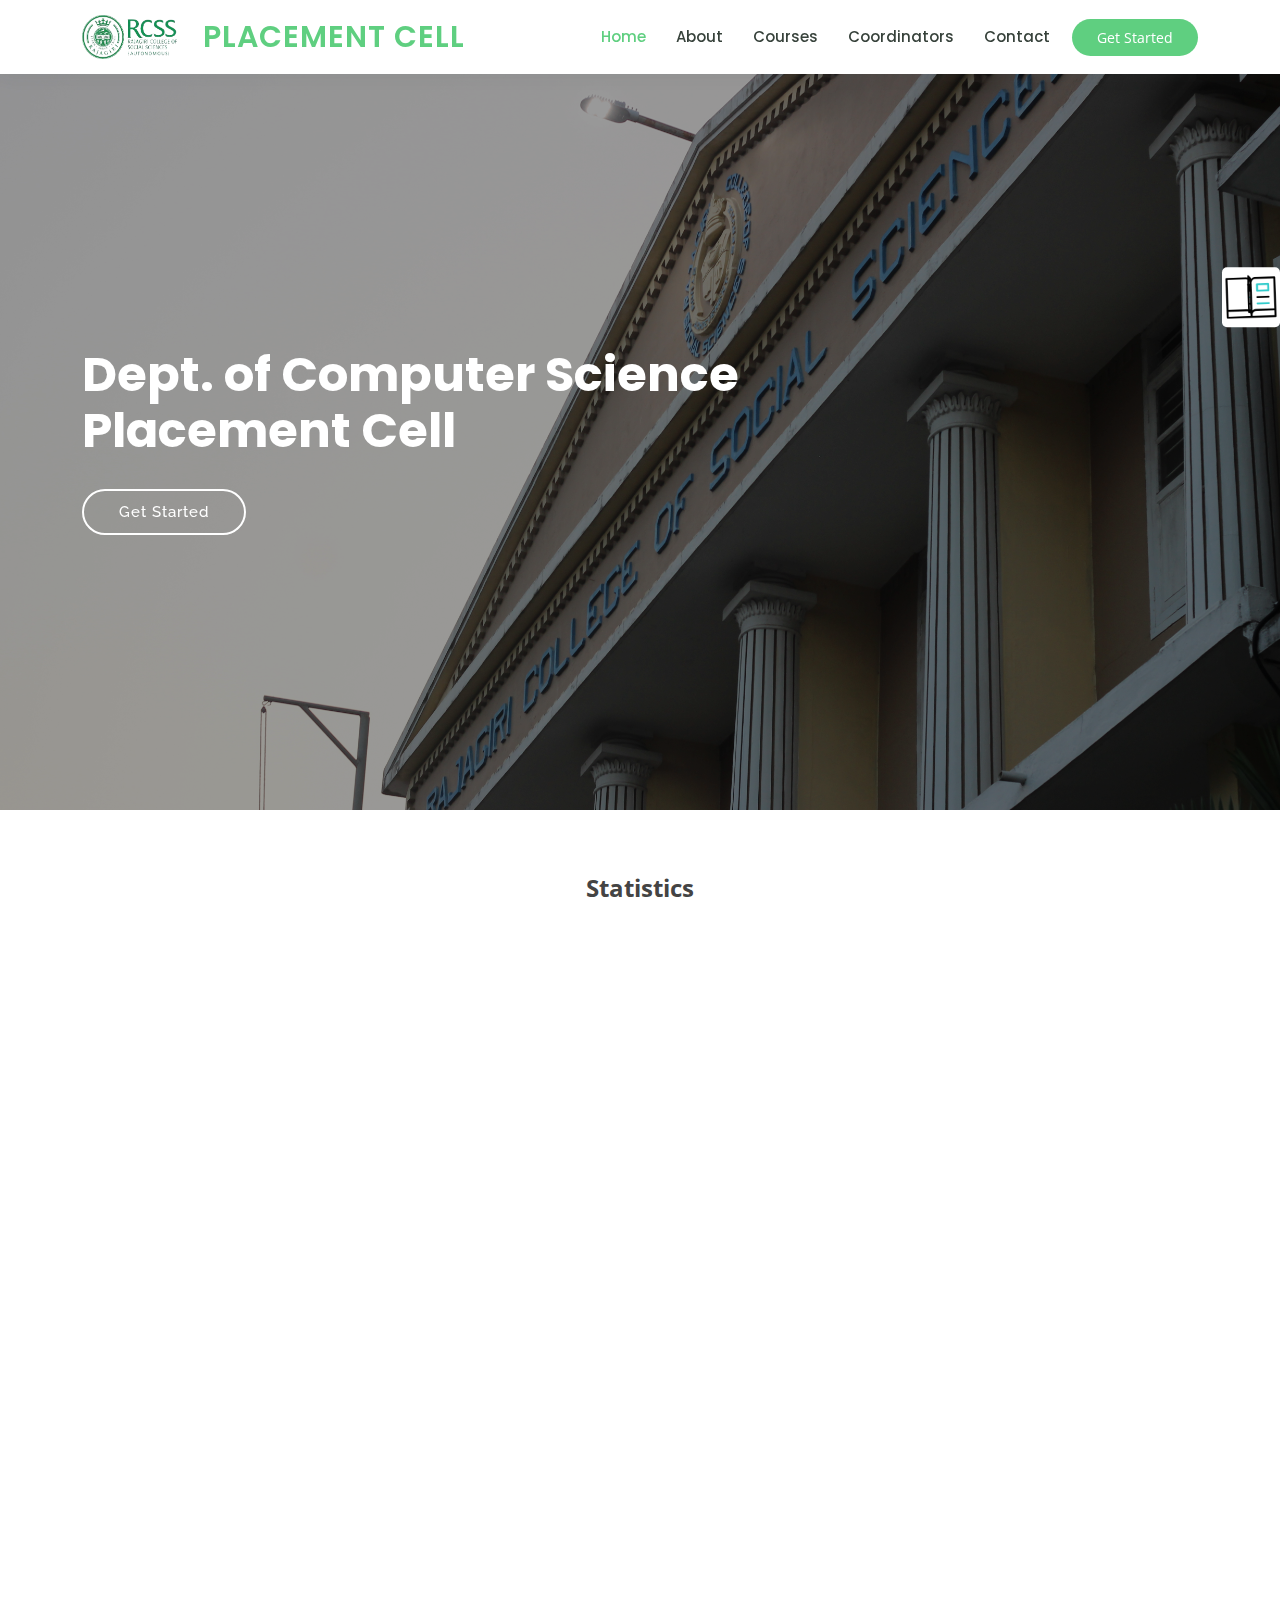
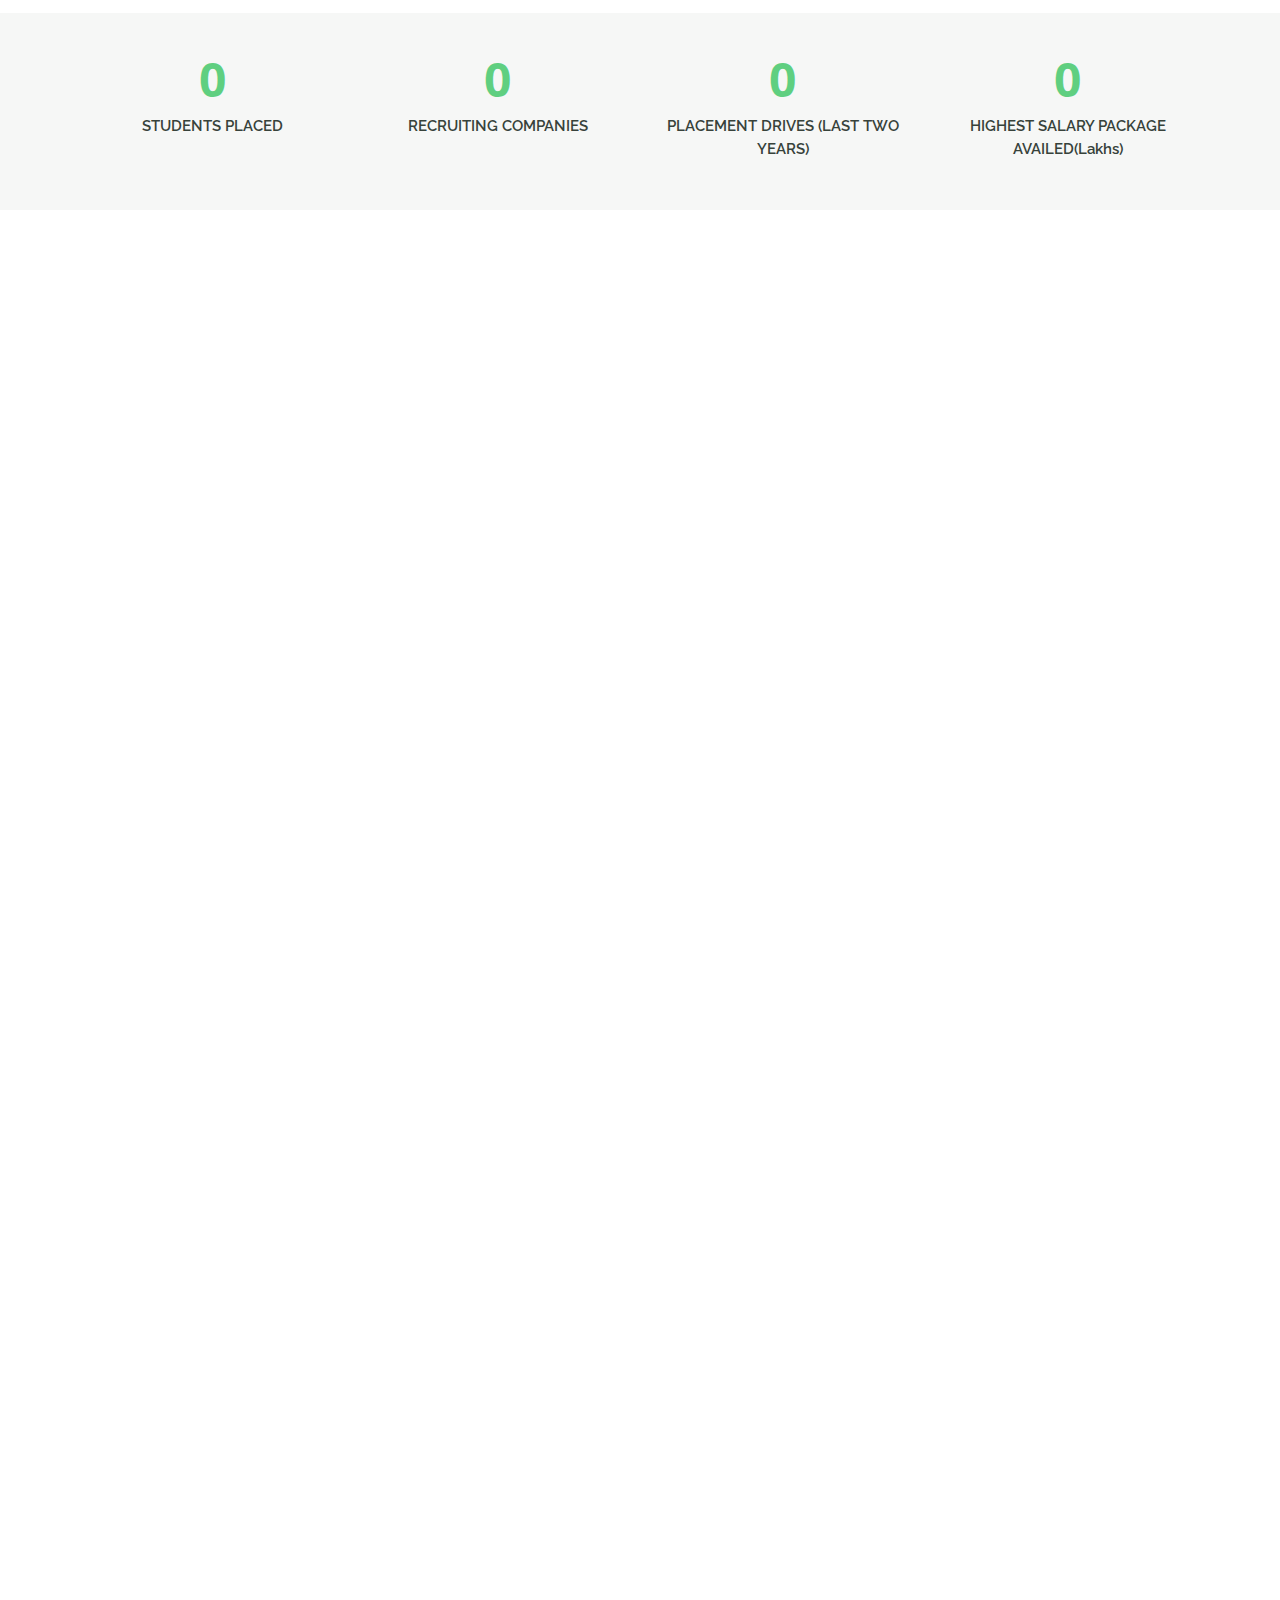
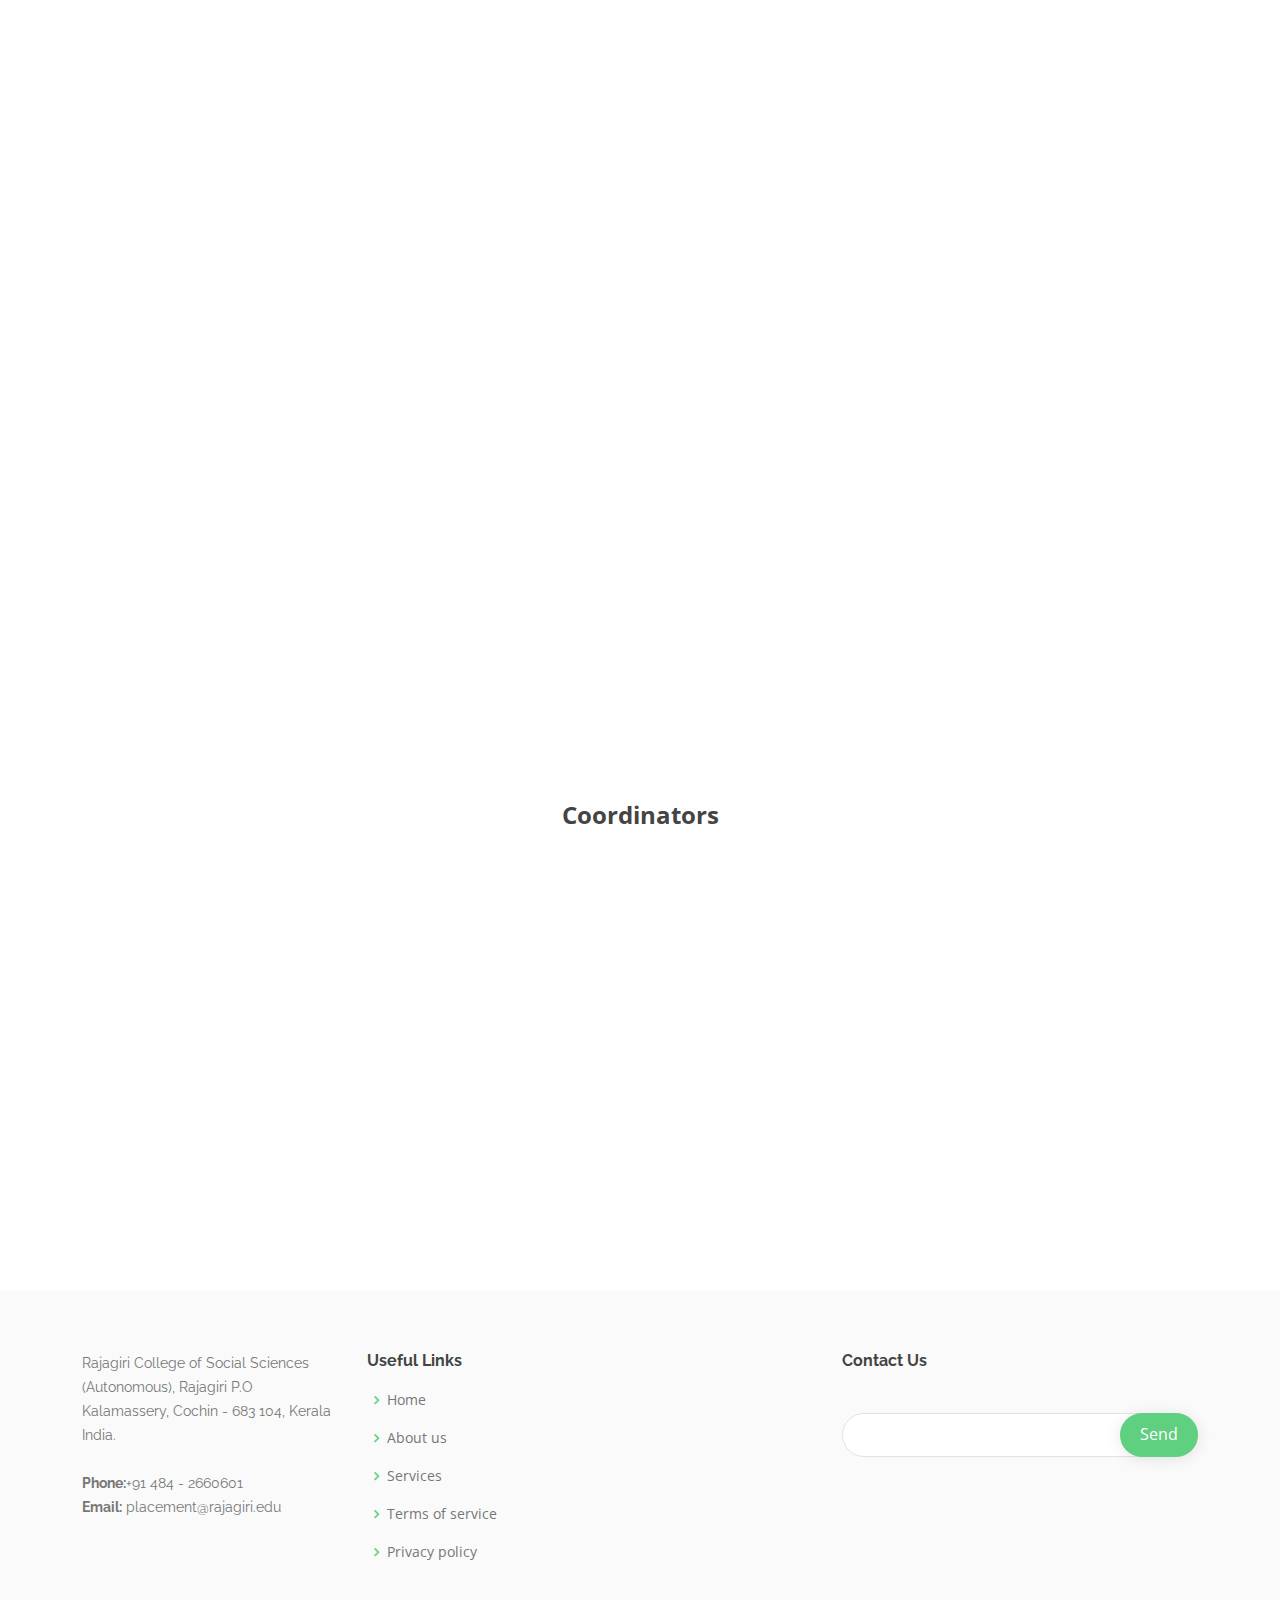
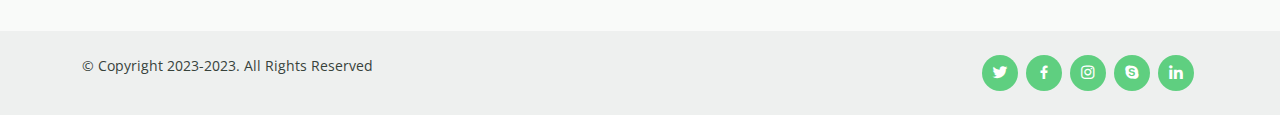
<file: index.html>
<!DOCTYPE html>
<html lang="en">

<head>
  <meta charset="utf-8">
  <meta content="width=device-width, initial-scale=1.0" name="viewport">

  <title>Rajagiri Placement Cell</title>
  <meta content="" name="description">
  <meta content="" name="keywords">

  <!-- Favicons -->
  <link href="assets/img/1.png" rel="icon">
  <link href="assets/img/apple-touch-icon.png" rel="apple-touch-icon">

  <!-- Google Fonts -->
  <link href="https://fonts.googleapis.com/css?family=Open+Sans:300,300i,400,400i,600,600i,700,700i|Raleway:300,300i,400,400i,500,500i,600,600i,700,700i|Poppins:300,300i,400,400i,500,500i,600,600i,700,700i" rel="stylesheet">

  <!-- Vendor CSS Files -->
  <link href="assets/vendor/animate.css/animate.min.css" rel="stylesheet">
  <link href="assets/vendor/aos/aos.css" rel="stylesheet">
  <link href="assets/vendor/bootstrap/css/bootstrap.min.css" rel="stylesheet">
  <link href="assets/vendor/bootstrap-icons/bootstrap-icons.css" rel="stylesheet">
  <link href="assets/vendor/boxicons/css/boxicons.min.css" rel="stylesheet">
  <link href="assets/vendor/remixicon/remixicon.css" rel="stylesheet">
  <link href="assets/vendor/swiper/swiper-bundle.min.css" rel="stylesheet">

  <!-- Template Main CSS File -->
  <link href="assets/css/style.css" rel="stylesheet">

  <!-- script link of sidebar -->
<script   src="https://code.jquery.com/jquery-3.3.1.js"></script>
<!-- script link of sidebar end-->
  
  <!-- =======================================================
  * Template Name: Mentor - v4.10.0
  * Template URL: https://bootstrapmade.com/mentor-free-education-bootstrap-theme/
  * Author: BootstrapMade.com
  * License: https://bootstrapmade.com/license/
  ======================================================== -->
</head>

<body>

  <!-- ======= Header ======= -->
  <header id="header" class="fixed-top">
    <div class="container d-flex align-items-center">
      <img src="assets/img/RLogo.png" alt="" style="width: 95px;height: 100%;margin-right: 0.7cm;">
      <h1 class="logo me-auto"><a href="index.html">Placement Cell</a></h1>
      <!-- Uncomment below if you prefer to use an image logo -->
      <!-- <a href="index.html" class="logo me-auto"><img src="assets/img/logo.png" alt="" class="img-fluid"></a>-->

      <nav id="navbar" class="navbar order-last order-lg-0">
        <ul>
          <li><a class="active" href="index.html">Home</a></li>
          <li><a href="about.html">About</a></li>
          <li><a href="courses.html">Courses</a></li>
          <li><a href="trainers.html">Coordinators</a></li>
          <!-- <li><a href="events.html">Events</a></li> -->
          <!-- <li><a href="pricing.html">Pricing</a></li> -->

          <!-- <li class="dropdown"><a href="#"><span>Drop Down</span> <i class="bi bi-chevron-down"></i></a>
            <ul>
              <li><a href="#">Drop Down 1</a></li>
              <li class="dropdown"><a href="#"><span>Deep Drop Down</span> <i class="bi bi-chevron-right"></i></a>
                <ul>
                  <li><a href="#">Deep Drop Down 1</a></li>
                  <li><a href="#">Deep Drop Down 2</a></li>
                  <li><a href="#">Deep Drop Down 3</a></li>
                  <li><a href="#">Deep Drop Down 4</a></li>
                  <li><a href="#">Deep Drop Down 5</a></li>
                </ul>
              </li>
              <li><a href="#">Drop Down 2</a></li>
              <li><a href="#">Drop Down 3</a></li>
              <li><a href="#">Drop Down 4</a></li>
            </ul>
          </li> -->
          <li><a href="contact.html">Contact</a></li>
        </ul>
        <i class="bi bi-list mobile-nav-toggle"></i>
      </nav><!-- .navbar -->

      <a href="courses.html" class="get-started-btn">Get Started</a>

    </div>
  </header><!-- End Header -->

  <!-- ======= Hero Section ======= -->
  <section id="hero" class="d-flex justify-content-center align-items-center">
    <div class="container position-relative" data-aos="zoom-in" data-aos-delay="100">
      <h1>Dept. of Computer Science<br>Placement Cell</h1>
      <!-- <h2>We are team of talented designers making websites with Bootstrap</h2> -->
      <a href="courses.html" class="btn-get-started">Get Started</a>
    </div>
  </section><!-- End Hero -->

  <main id="main">

    <!-- ======= About Section ======= -->
    <section id="about" class="about">      
      <b><p style="font-size: x-large;">Statistics</p></b><br><br><br>
      <div class="container" data-aos="fade-up"> 
        <div class="row">                                                                <!-- Statistics -->
          <div class="col-lg-6 order-1 order-lg-2" data-aos="fade-left" data-aos-delay="100">
            <!-- <img src="assets/img/about.jpg" class="img-fluid" alt=""> -->
            <!--chart start-->
            <div class="chart">
              <ul class="numbers">
                <li><span>100%</span></li>
                <li><span>50%</span></li>
                <li><span>0%</span></li>
              </ul>
              <ul class="bars">
                <li><div class="bar" data-percentage="50"></div><span>2019</span></li>
                <li><div class="bar" data-percentage="30"></div><span>2020</span></li>
                <li><div class="bar" data-percentage="60"></div><span>2021</span></li>
                <li><div class="bar" data-percentage="100"></div><span>2022</span></li>
                <li><div class="bar" data-percentage="80"></div><span>2023</span></li>
              </ul>
            </div>
            <!--chart end-->
            <script type="text/javascript">
            $(function(){
              $('.bars li .bar').each(function(key, bar){
                var percentage = $(this).data('percentage');
                $(this).animate({
                  'height' : percentage + '%'
                },1000);
              });
            });
            </script>
          </div>
          <div class="col-lg-6 pt-4 pt-lg-0 order-2 order-lg-1 content">
            <h3>Department of Computer Science</h3>
            <p>Placement Cell</p>
            <p class="fst-italic">
              The Department of computer science has a placement cell comprising of the placement coordinator and student representatives from final year MCA. It maintains a database of prospective employers for placement opportunities and future communications. The cell also manages campus recruitments and arranges employers visit to the campus to interact with the graduating students and the subsequent recruitment process.
              <br>
              The Placement cell organizes and conducts different activities to enhance the placement possibility of the students on a regular basis in each year. The placement cell meets regularly to plan and monitor the various placement activities.The minutes of the meetings are maintained for reference. Some of the activities are listed below:
            </p>
            <ul>
              <li><i class="bi bi-check-circle"></i> Visits to Companies in Info Park/technopark to invite them to the campus for recruitment.</li>
              <li><i class="bi bi-check-circle"></i> Aptitude training</li>
              <li><i class="bi bi-check-circle"></i> Technical sessions by experts and in-house faculty</li>
              <li><i class="bi bi-check-circle"></i> Resume preparation</li>
            </ul>
            <!-- <p>
              Ullamco laboris nisi ut aliquip ex ea commodo consequat. Duis aute irure dolor in reprehenderit in voluptate
            </p> -->

          </div>
        </div>

      </div>
    </section><!-- End About Section -->

    <!-- ======= Counts Section ======= -->
    <section id="counts" class="counts section-bg">
      <div class="container">

        <div class="row counters">

          <div class="col-lg-3 col-6 text-center">
            <span data-purecounter-start="0" data-purecounter-end="1232" data-purecounter-duration="1" class="purecounter"></span>
            <p>STUDENTS PLACED</p>
          </div>

          <div class="col-lg-3 col-6 text-center">
            <span data-purecounter-start="0" data-purecounter-end="64" data-purecounter-duration="1" class="purecounter"></span>
            <p>RECRUITING COMPANIES</p>
          </div>

          <div class="col-lg-3 col-6 text-center">
            <span data-purecounter-start="0" data-purecounter-end="42" data-purecounter-duration="1" class="purecounter"></span>
            <p>PLACEMENT DRIVES (LAST TWO YEARS)</p>
          </div>

          <div class="col-lg-3 col-6 text-center">
            <span data-purecounter-start="0" data-purecounter-end="13" data-purecounter-duration="1" class="purecounter"></span>
            <p>HIGHEST SALARY PACKAGE AVAILED(Lakhs)</p>
          </div>

        </div>

      </div>
    </section><!-- End Counts Section -->

    <!-- ======= Why Us Section ======= -->
    <section id="why-us" class="why-us">
      <div class="container" data-aos="fade-up">

        <div class="row">
          <div class="col-lg-4 d-flex align-items-stretch">
            <div class="content">
              <h3>Rajagiri Placement Cell</h3>
              <p>
                The Rajagiri is committed to providing students with the best possible career guidance and support.
                 The team consists of experienced professionals who work closely with students to identify their strengths, interests,
                  and career goals. They offer counseling, training, and mentorship programs to help students develop the necessary skills
                   and confidence to succeed in their chosen fields.
              </p>
              <div class="text-center">
                <a href="about.html" class="more-btn">Learn More <i class="bx bx-chevron-right"></i></a>
              </div>
            </div>
          </div>
          <div class="col-lg-8 d-flex align-items-stretch" data-aos="zoom-in" data-aos-delay="100">
            <div class="icon-boxes d-flex flex-column justify-content-center">
              <div class="row">
                <div class="col-xl-4 d-flex align-items-stretch">
                  <div class="icon-box mt-4 mt-xl-0" style="background-color:  #5fcf80;">
                    <!-- Salary element -->
                    <div class="col">
                      <div class="card info-card revenue-card">
                        <div class="card-body">
                          <h5 class="card-title">Highest Offer <span>| This Year</span></h5>
        
                          <div class="d-flex align-items-center">
                            <div class="card-icon rounded-circle d-flex align-items-center justify-content-center">
                              <i class="bi bi-currency-rupee"></i>
                            </div>
                            <div class="ps-3">
                              <h6 style="font-weight: 900;font-size: xx-large;"><span data-purecounter-start="0" data-purecounter-end="12.8" data-purecounter-duration="3" class="purecounter"></span> Lakhs</h6>
                            </div>
                          </div>
                        </div>
                      </div>
                    </div>
                    <!-- Salary element end -->
                  </div>
                </div>
                <!-- Student placed -->
                <div class="col-xl-4 d-flex align-items-stretch">
                  <div class="icon-box mt-4 mt-xl-0"style="background-color:  #5fcf80;">
                    <div class="col">

                      <div class="card info-card customers-card">
        
                        <div class="card-body">
                          <h5 class="card-title">Students Placed<span>| This Year</span></h5>
        
                          <div class="d-flex align-items-center">
                            <div class="card-icon rounded-circle d-flex align-items-center justify-content-center">
                              <i class="bi bi-people"></i>
                            </div>
                            <div class="ps-3">
                              <h6 style="font-weight: 900;font-size: xx-large;"><span data-purecounter-start="0" data-purecounter-end="68" data-purecounter-duration="3" class="purecounter"></span></h6>
                            </div>
                          </div>
        
                        </div>
                      </div>
        
                    </div>
                  </div>
                </div>
                <!-- Student placed  end-->
                <div class="col-xl-4 d-flex align-items-stretch">
                  <div class="icon-box mt-4 mt-xl-0"style="background-color:  #5fcf80;">
                    <div class="col">

                      <div class="card info-card customers-card">
        
                        <div class="card-body">
                          <h5 class="card-title">Offers Received<span>| This Year</span></h5>
        
                          <div class="d-flex align-items-center">
                            <div class="card-icon rounded-circle d-flex align-items-center justify-content-center">
                              <i class="bi bi-file-text"></i>
                            </div>
                            <div class="ps-3">
                              <h6 style="font-weight: 900;font-size: xx-large;"><span data-purecounter-start="0" data-purecounter-end="112" data-purecounter-duration="3" class="purecounter"></span></h6>
                            </div>
                          </div>
        
                        </div>
                      </div>
        
                    </div>
                  </div>
                </div><!-- End .content-->
          </div>
        </div>

      </div>
    </section><!-- End Why Us Section -->

    <!-- ======= Recruiters Section ======= -->
    <section id="features" class="features">
      <div class="container" data-aos="fade-up">
        <div class="recruiterHeading" id="recruiterHead">
          <center><p style="font-size: x-large;"><b>Recruiters</b></p></center>
        </div>
        <div class="row" data-aos="zoom-in" data-aos-delay="100">

          <div class="col-lg-3 col-md-4">
          <center>
            <div class="icon-box">
                <img class="recruitersImgClass" src="assets/img/Recruiters/Allianz...new.png" alt="">
            </div>
          </center>
          </div>
          <div class="col-lg-3 col-md-4 mt-4 mt-md-0">
            <center>
              <div class="icon-box">
                <img class="recruitersImgClass" src="assets/img/Recruiters/AlohaTech...new.png" alt="">
              </div>
            </center>
          </div>

          <div class="col-lg-3 col-md-4 mt-4 mt-md-0">
            <center>
              <div class="icon-box">
                <img class="recruitersImgClass" src="assets/img/Recruiters/AlphaTechLogo...new.png" alt="">
              </div>
            </center>
          </div>

          <div class="col-lg-3 col-md-4 mt-4 mt-md-0">
            <center>
              <div class="icon-box">
                <img class="recruitersImgClass" src="assets/img/Recruiters/Amzur..new.png" alt="">
              </div>
            </center>
          </div>
          <div class="col-lg-3 col-md-4 mt-4">
            <center>
              <div class="icon-box">
                <img class="recruitersImgClass" src="assets/img/Recruiters/CapGemini...new.png" alt="">
              </div>
            </center>
          </div>
          <div class="col-lg-3 col-md-4 mt-4">
            <center>
              <div class="icon-box">
                <img class="recruitersImgClass" src="assets/img/Recruiters/CTSLogo...new.png" alt="">
              </div>
            </center>
          </div>
          <div class="col-lg-3 col-md-4 mt-4">
            <center>
              <div class="icon-box">
                <img class="recruitersImgClass" src="assets/img/Recruiters/ExperionTech...new.png" alt="">
              </div>
            </center>
          </div>
          <div class="col-lg-3 col-md-4 mt-4">
            <center><br>
              <div class="icon-box">
                <img class="recruitersImgClassFed" src="assets/img/Recruiters/FederalBank_Logo...new.png" alt="">
              </div>
            </center>
          </div>
          <div class="col-lg-3 col-md-4 mt-4">
            <center>
              <div class="icon-box">
                <img class="recruitersImgClass" src="assets/img/Recruiters/IBMLogo...new.png" alt="">
              </div>
            </center>
          </div>
          <div class="col-lg-3 col-md-4 mt-4">
            <center>
              <div class="icon-box">
                <img class="recruitersImgClass" src="assets/img/Recruiters/InfosysLogo..new.png" alt="">
              </div>
            </center>
          </div>
          <div class="col-lg-3 col-md-4 mt-4">
            <center>
              <div class="icon-box">
                <img class="recruitersImgClass" src="assets/img/Recruiters/MindTreeLogo..new.png" alt="">
              </div>
            </center>
          </div>
          <div class="col-lg-3 col-md-4 mt-4">
            <center>
              <div class="icon-box">
                <img class="recruitersImgClass" src="assets/img/Recruiters/SIBLogo...new.png" alt="">
              </div>
            </center>
          </div>
          <div class="col-lg-3 col-md-4 mt-4">
            <center>
              <div class="icon-box">
                <img class="recruitersImgClass" src="assets/img/Recruiters/SperdianTech....new.png" alt="">
              </div>
            </center>
          </div>
          <div class="col-lg-3 col-md-4 mt-4">
            <center>
              <div class="icon-box">
                <img class="recruitersImgClass" src="assets/img/Recruiters/TataElxsi...new.png" alt="">
              </div>
            </center>
          </div>
          <div class="col-lg-3 col-md-4 mt-4">
            <center>
              <div class="icon-box">
                <img class="recruitersImgClass" src="assets/img/Recruiters/TCS..new.png" alt="">
              </div>
            </center>
          </div>
          <div class="col-lg-3 col-md-4 mt-4">
            <center>
              <div class="icon-box">
                <img class="recruitersImgClass" src="assets/img/Recruiters/TechMahindraLogo....new.PNG" alt="">
              </div>
            </center>
          </div>
        </div>

      </div>
    </section><!-- End Recruiters Section -->

    <!-- ======= CS Courses Section ======= -->
    <section id="popular-courses" class="courses">
      <div class="container" data-aos="fade-up">

        <div class="section-title">
          <h2>Department of Computer Science</h2>
          <p>Courses</p>
        </div>
        
        <div class="row" data-aos="zoom-in" data-aos-delay="100">

            <div class="col-lg-4 col-md-6 d-flex align-items-stretch">
              <div class="course-item">
                <img src="assets/img/course-1.jpg" class="img-fluid" alt="...">
                <div class="course-content">
                  <div class="d-flex justify-content-between align-items-center mb-3">
                    <a href="https://rajagiri.edu/academics-program/mca"><h4>Master of Computer Applications(MCA)</h4></a>
                    <!-- <p class="price">$169</p> -->
                  </div>
  
                  <!-- <h3><a href="course-details.html">Website Design</a></h3> -->
                  <p>The two-year Master’s Degree Programme in Computer Applications(MCA)* was introduced by the college in 2001 to meet the growing demand for well qualified and trained computer programmers. The course is affiliated to Mahatma Gandhi University, Kottayam, Kerala, India, and approved by the All India Council for Technical Education, New Delhi. The school endeavours to bring out world-class professionals in the development and use of software for different applications.</p>
                  <!--<div class="trainer d-flex justify-content-between align-items-center">
                    <div class="trainer-profile d-flex align-items-center">
                      <img src="assets/img/trainers/trainer-1.jpg" class="img-fluid" alt="">
                       <span>Antonio</span>
                    </div> -->
                    <!-- <div class="trainer-rank d-flex align-items-center">
                      <i class="bx bx-user"></i>&nbsp;50
                      &nbsp;&nbsp;
                      <i class="bx bx-heart"></i>&nbsp;65
                    </div>
                  </div> -->
                </div>
              </div>
            </div> <!-- End Course Item-->

            <div class="col-lg-4 col-md-6 d-flex align-items-stretch mt-4 mt-md-0">
              <div class="course-item">
                <img src="assets/img/course-2.jpg" class="img-fluid" alt="...">
                <div class="course-content">
                  <div class="d-flex justify-content-between align-items-center mb-3">
                    <a href="https://rajagiri.edu/academics-program/msc-computer-science-data-analytics"><h4>Msc. Computer Sceince(Data Analytics)</h4></a>
                    <!-- <p class="price">$250</p> -->
                  </div>
  
                  <!-- <h3><a href="course-details.html">Search Engine Optimization</a></h3> -->
                  <p>The Two-year Master’s Degree Programme in Computer Science (Data Analytics) is introduced under the Department of Computer Science, Rajagiri College of Social Sciences in 2020 to meet the growing demand for well qualified and trained Data Analysts in the Industry.The MSc Computer Science (Data Analytics) programme offered by Rajagiri College will provide the graduates of computer science with the essential requirements that are needed in the field of Data Science. </p>
                  <!-- <div class="trainer d-flex justify-content-between align-items-center">
                    <div class="trainer-profile d-flex align-items-center">
                      <img src="assets/img/trainers/trainer-2.jpg" class="img-fluid" alt="">
                      <span>Lana</span>
                    </div>
                    <div class="trainer-rank d-flex align-items-center">
                      <i class="bx bx-user"></i>&nbsp;35
                      &nbsp;&nbsp;
                      <i class="bx bx-heart"></i>&nbsp;42
                    </div>
                  </div> -->
                </div>
              </div>
            </div> <!-- End Course Item-->
          
          <!-- <div class="col-lg-4 col-md-6 d-flex align-items-stretch mt-4 mt-lg-0">
            <div class="course-item">
              <img src="assets/img/course-3.jpg" class="img-fluid" alt="...">
              <div class="course-content">
                <div class="d-flex justify-content-between align-items-center mb-3">
                  <h4>Content</h4>
                  <p class="price">$180</p>
                </div>

                <h3><a href="course-details.html">Copywriting</a></h3>
                <p>Et architecto provident deleniti facere repellat nobis iste. Id facere quia quae dolores dolorem tempore.</p>
                <div class="trainer d-flex justify-content-between align-items-center">
                  <div class="trainer-profile d-flex align-items-center">
                    <img src="assets/img/trainers/trainer-3.jpg" class="img-fluid" alt="">
                    <span>Brandon</span>
                  </div>
                  <div class="trainer-rank d-flex align-items-center">
                    <i class="bx bx-user"></i>&nbsp;20
                    &nbsp;&nbsp;
                    <i class="bx bx-heart"></i>&nbsp;85
                  </div>
                </div>
              </div>
            </div>
          </div> 

          <-- End Course Item -->

        </div>

      </div>
    </section><!-- End Popular Courses Section -->

    <!-- ======= Trainers Section ======= -->
    <section id="trainers" class="trainers">
      <div class="recruiterHeading" id="recruiterHead">
        <center><p style="font-size: x-large;"><b>Coordinators</b></p></center>
      </div>
      <br>
      <center>
        <div class="container" data-aos="fade-up">

          <div class="row" data-aos="zoom-in" data-aos-delay="100">
            <div class="col-lg-4 col-md-6 d-flex align-items-stretch">
  
              <div class="member">
                <img src="assets/img/trainers/SabinSir.jpg" class="img-fluid" alt="">
                <div class="member-content">
                  <a href="https://rajagiri.edu/faculty-profile-details/dr-sabeen-govind-p-v"><h4>Dr. Sabeen Govind P.V.</h4></a>
                  <span>Assitant Professor</span>
                  <!-- <p>
                    Magni qui quod omnis unde et eos fuga et exercitationem. Odio veritatis perspiciatis quaerat qui aut aut aut
                  </p> -->
                  <!-- <div class="social">
                    <a href=""><i class="bi bi-twitter"></i></a>
                    <a href=""><i class="bi bi-facebook"></i></a>
                    <a href=""><i class="bi bi-instagram"></i></a>
                    <a href=""><i class="bi bi-linkedin"></i></a>
                  </div> -->
                </div>
              </div>
            </div>
  
            <div class="col-lg-4 col-md-6 d-flex align-items-stretch">
              <div class="member">
                <img src="assets/img/trainers/oie_26163659sR1n7WEa.jpg" class="img-fluid" alt="">
                <div class="member-content2">
                  <a href="https://rajagiri.edu/faculty-profile-details/diljith-k-benny"><h4>Diljith K. Benny</h4></a>
                  <span>Assitant Professor</span>
                  <!-- <p>
                    Repellat fugiat adipisci nemo illum nesciunt voluptas repellendus. In architecto rerum rerum temporibus
                  </p>
                  <div class="social">
                    <a href=""><i class="bi bi-twitter"></i></a>
                    <a href=""><i class="bi bi-facebook"></i></a>
                    <a href=""><i class="bi bi-instagram"></i></a>
                    <a href=""><i class="bi bi-linkedin"></i></a>
                  </div> -->
                </div>
              </div>
            </div>
  
            <!-- <div class="col-lg-4 col-md-6 d-flex align-items-stretch">
              <div class="member">
                <img src="assets/img/trainers/trainer-3.jpg" class="img-fluid" alt="">
                <div class="member-content">
                  <h4>William Anderson</h4>
                  <span>Content</span>
                  <p>
                    Voluptas necessitatibus occaecati quia. Earum totam consequuntur qui porro et laborum toro des clara
                  </p>
                  <div class="social">
                    <a href=""><i class="bi bi-twitter"></i></a>
                    <a href=""><i class="bi bi-facebook"></i></a>
                    <a href=""><i class="bi bi-instagram"></i></a>
                    <a href=""><i class="bi bi-linkedin"></i></a>
                  </div>
                </div>
              </div>
            </div> -->
  
          </div>
  
        </div>
      </center>
      
    </section><!-- End Trainers Section -->

  </main><!-- End #main -->

  <!-- ======= Footer ======= -->
  <footer id="footer">

    <div class="footer-top">
      <div class="container">
        <div class="row">

          <div class="col-lg-3 col-md-6 footer-contact">
            <!-- <h3>Mentor</h3> -->
            <p>Rajagiri College of Social Sciences (Autonomous), 
              Rajagiri P.O<br>
              Kalamassery, Cochin - 683 104, 
              Kerala<br>
              India.<br><br>
              <strong>Phone:</strong>+91 484 - 2660601 <br>
              <strong>Email:</strong> placement@rajagiri.edu<br>
            </p>
          </div>

          <div class="col-lg-2 col-md-6 footer-links">
            <h4>Useful Links</h4>
            <ul>
              <li><i class="bx bx-chevron-right"></i> <a href="#">Home</a></li>
              <li><i class="bx bx-chevron-right"></i> <a href="#">About us</a></li>
              <li><i class="bx bx-chevron-right"></i> <a href="#">Services</a></li>
              <li><i class="bx bx-chevron-right"></i> <a href="#">Terms of service</a></li>
              <li><i class="bx bx-chevron-right"></i> <a href="#">Privacy policy</a></li>
            </ul>
          </div>

          <div class="col-lg-3 col-md-6 footer-links">
            <!-- <h4>Our Services</h4>
            <ul>
              <li><i class="bx bx-chevron-right"></i> <a href="#">Web Design</a></li>
              <li><i class="bx bx-chevron-right"></i> <a href="#">Web Development</a></li>
              <li><i class="bx bx-chevron-right"></i> <a href="#">Product Management</a></li>
              <li><i class="bx bx-chevron-right"></i> <a href="#">Marketing</a></li>
              <li><i class="bx bx-chevron-right"></i> <a href="#">Graphic Design</a></li>
            </ul> -->
          </div>

          <div class="col-lg-4 col-md-6 footer-newsletter">
            <h4>Contact Us</h4>
            <!-- <p>Tamen quem nulla quae legam multos aute sint culpa legam noster magna</p> -->
            <form action="" method="post">
              <input type="email" name="email"><input type="submit" value="Send">
            </form>
          </div>

        </div>
      </div>
    </div>

    <div class="container d-md-flex py-4">

      <div class="me-md-auto text-center text-md-start">
        <div class="copyright">
          &copy; Copyright 2023-2023<strong></strong>. All Rights Reserved
        </div>
        <div class="credits">

        </div>
      </div>
      <div class="social-links text-center text-md-right pt-3 pt-md-0">
        <a href="#" class="twitter"><i class="bx bxl-twitter"></i></a>
        <a href="#" class="facebook"><i class="bx bxl-facebook"></i></a>
        <a href="#" class="instagram"><i class="bx bxl-instagram"></i></a>
        <a href="#" class="google-plus"><i class="bx bxl-skype"></i></a>
        <a href="#" class="linkedin"><i class="bx bxl-linkedin"></i></a>
      </div>
    </div>
  </footer><!-- End Footer -->

  <div id="preloader"></div>
  <a href="#" class="back-to-top d-flex align-items-center justify-content-center"><i class="bi bi-arrow-up-short"></i></a>

  <!-- Vendor JS Files -->
  <script src="assets/vendor/purecounter/purecounter_vanilla.js"></script>
  <script src="assets/vendor/aos/aos.js"></script>
  <script src="assets/vendor/bootstrap/js/bootstrap.bundle.min.js"></script>
  <script src="assets/vendor/swiper/swiper-bundle.min.js"></script>
  <script src="assets/vendor/php-email-form/validate.js"></script>

  <!-- Template Main JS File -->
  <script src="assets/js/main.js"></script>
  
  
    
     <!-- Sidebar content -->
  <div class="sidebar-contact">
    <div class="toggle"></div>
    <h2>Contact Us</h2><hr>
    <div class="scroll">
    <a class="a_sidebar" href="#">> Overview</a><br>
    <a class="a_sidebar" href="#">> Superm Dream Offers</a><br>
    <a class="a_sidebar" href="#">> Dream Offer</a><br>
    <a class="a_sidebar" href="#">> Internship & Placement</a><br>
    <a class="a_sidebar" href="#">> Statistics</a><br>
    <a class="a_sidebar" href="#">> CDC Office</a><br>
    <a class="a_sidebar" href="#">> Contact us</a><br>
    </div>
  </div>
  <script>
    $(document).ready(function(){
    $('.toggle').click(function(){
    $('.sidebar-contact').toggleClass('active')
    $('.toggle').toggleClass('active')
    })
    })
</script>
      <!-- Sidebar content end-->
</body>

</html>
</file>
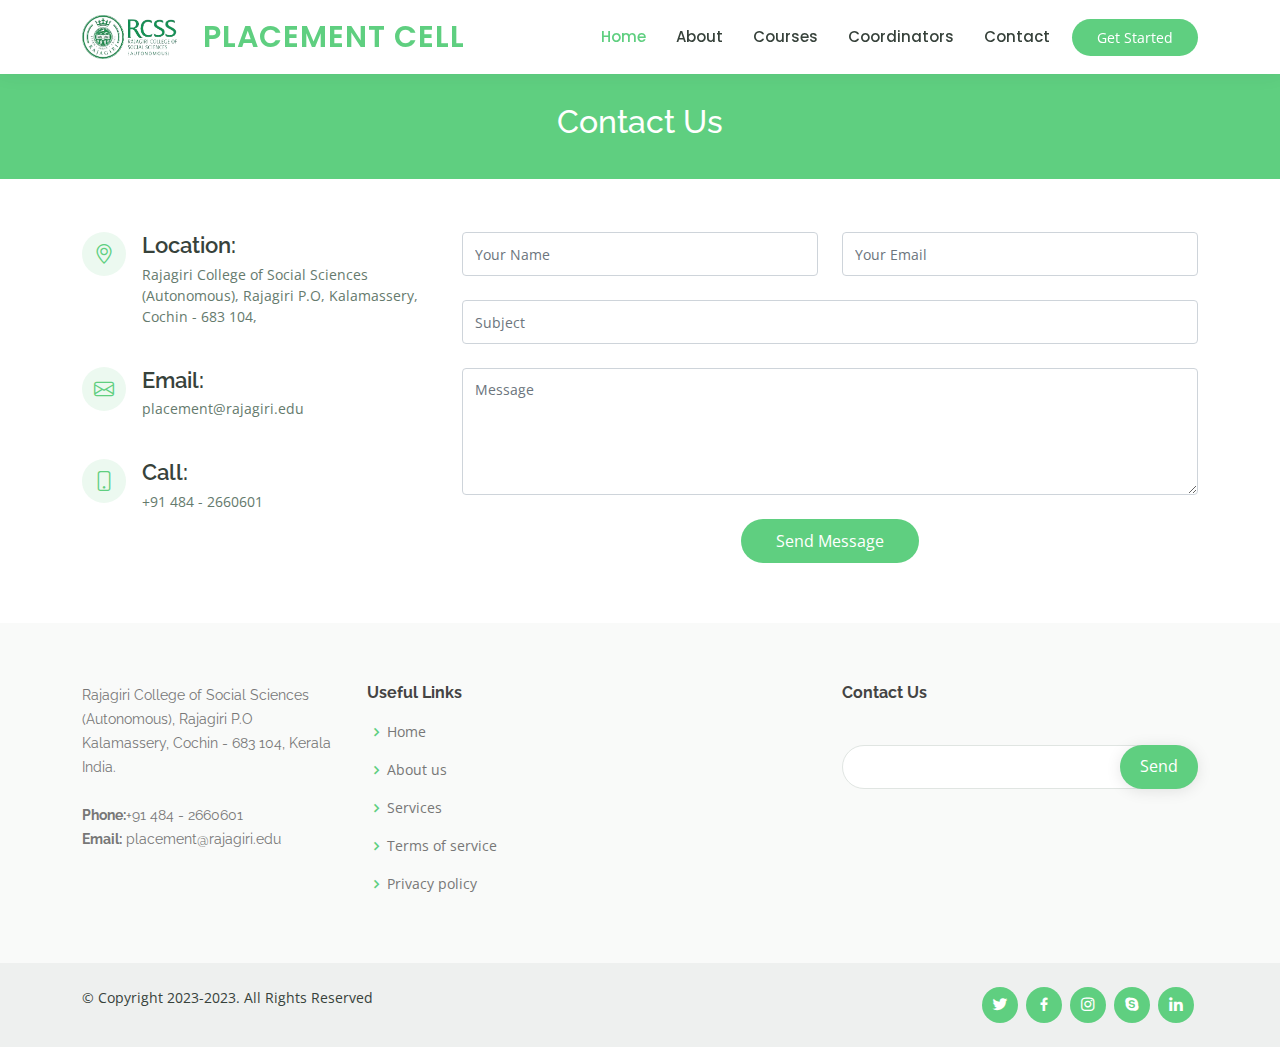
<file: contact.html>
<!DOCTYPE html>
<html lang="en">

<head>
  <meta charset="utf-8">
  <meta content="width=device-width, initial-scale=1.0" name="viewport">

  <title>Contact-Rajagiri Placement Cell</title>
  <meta content="" name="description">
  <meta content="" name="keywords">

  <!-- Favicons -->
  <link href="assets/img/1.png" rel="icon">
  <link href="assets/img/apple-touch-icon.png" rel="apple-touch-icon">

  <!-- Google Fonts -->
  <link href="https://fonts.googleapis.com/css?family=Open+Sans:300,300i,400,400i,600,600i,700,700i|Raleway:300,300i,400,400i,500,500i,600,600i,700,700i|Poppins:300,300i,400,400i,500,500i,600,600i,700,700i" rel="stylesheet">

  <!-- Vendor CSS Files -->
  <link href="assets/vendor/animate.css/animate.min.css" rel="stylesheet">
  <link href="assets/vendor/aos/aos.css" rel="stylesheet">
  <link href="assets/vendor/bootstrap/css/bootstrap.min.css" rel="stylesheet">
  <link href="assets/vendor/bootstrap-icons/bootstrap-icons.css" rel="stylesheet">
  <link href="assets/vendor/boxicons/css/boxicons.min.css" rel="stylesheet">
  <link href="assets/vendor/remixicon/remixicon.css" rel="stylesheet">
  <link href="assets/vendor/swiper/swiper-bundle.min.css" rel="stylesheet">

  <!-- Template Main CSS File -->
  <link href="assets/css/style.css" rel="stylesheet">

  <!-- =======================================================
  * Template Name: Mentor - v4.10.0
  * Template URL: https://bootstrapmade.com/mentor-free-education-bootstrap-theme/
  * Author: BootstrapMade.com
  * License: https://bootstrapmade.com/license/
  ======================================================== -->
</head>

<body>

  <!-- ======= Header ======= -->
  <header id="header" class="fixed-top">
    <div class="container d-flex align-items-center">
      <img src="assets/img/RLogo.png" alt="" style="width: 95px;height: 100%;margin-right: 0.7cm;">
      <h1 class="logo me-auto"><a href="index.html">Placement Cell</a></h1>
      <!-- Uncomment below if you prefer to use an image logo -->
      <!-- <a href="index.html" class="logo me-auto"><img src="assets/img/logo.png" alt="" class="img-fluid"></a>-->

      <nav id="navbar" class="navbar order-last order-lg-0">
        <ul>
          <li><a class="active" href="index.html">Home</a></li>
          <li><a href="about.html">About</a></li>
          <li><a href="courses.html">Courses</a></li>
          <li><a href="trainers.html">Coordinators</a></li>
          <!-- <li><a href="events.html">Events</a></li> -->
          <!-- <li><a href="pricing.html">Pricing</a></li> -->

          <!-- <li class="dropdown"><a href="#"><span>Drop Down</span> <i class="bi bi-chevron-down"></i></a>
            <ul>
              <li><a href="#">Drop Down 1</a></li>
              <li class="dropdown"><a href="#"><span>Deep Drop Down</span> <i class="bi bi-chevron-right"></i></a>
                <ul>
                  <li><a href="#">Deep Drop Down 1</a></li>
                  <li><a href="#">Deep Drop Down 2</a></li>
                  <li><a href="#">Deep Drop Down 3</a></li>
                  <li><a href="#">Deep Drop Down 4</a></li>
                  <li><a href="#">Deep Drop Down 5</a></li>
                </ul>
              </li>
              <li><a href="#">Drop Down 2</a></li>
              <li><a href="#">Drop Down 3</a></li>
              <li><a href="#">Drop Down 4</a></li>
            </ul>
          </li> -->
          <li><a href="contact.html">Contact</a></li>
        </ul>
        <i class="bi bi-list mobile-nav-toggle"></i>
      </nav><!-- .navbar -->

      <a href="courses.html" class="get-started-btn">Get Started</a>

    </div>
  </header><!-- End Header -->

  <main id="main">

    <!-- ======= Breadcrumbs ======= -->
    <div class="breadcrumbs" data-aos="fade-in">
      <div class="container">
        <h2>Contact Us</h2>
        <!-- <p>Est dolorum ut non facere possimus quibusdam eligendi voluptatem. Quia id aut similique quia voluptas sit quaerat debitis. Rerum omnis ipsam aperiam consequatur laboriosam nemo harum praesentium. </p> -->
      </div>
    </div><!-- End Breadcrumbs -->

    <!-- ======= Contact Section ======= -->
    <section id="contact" class="contact">
      <!-- <div data-aos="fade-up">
        <iframe src="https://www.google.com/maps/embed?pb=!1m18!1m12!1m3!1d3928.558479817809!2d76.31328791479463!3d10.053244692814667!2m3!1f0!2f0!3f0!3m2!1i1024!2i768!4f13.1!3m3!1m2!1s0x3b080dd2c4bfaed9%3A0x616d1c1cb927fe62!2sRajagiri%20College%20of%20Social%20Sciences!5e0!3m2!1sen!2sin!4v1677428034295!5m2!1sen!2sin"></iframe>
      </div> -->

      <div class="container" data-aos="fade-up">

        <div class="row mt-5">

          <div class="col-lg-4">
            <div class="info">
              <div class="address">
                <i class="bi bi-geo-alt"></i>
                <h4>Location:</h4>
                <p>Rajagiri College of Social Sciences (Autonomous), Rajagiri P.O, Kalamassery, Cochin - 683 104,</p>
              </div>

              <div class="email">
                <i class="bi bi-envelope"></i>
                <h4>Email:</h4>
                <p>placement@rajagiri.edu</p>
              </div>

              <div class="phone">
                <i class="bi bi-phone"></i>
                <h4>Call:</h4>
                <p>+91 484 - 2660601</p>
              </div>

            </div>

          </div>

          <div class="col-lg-8 mt-5 mt-lg-0">

            <form action="forms/contact.php" method="post" role="form" class="php-email-form">
              <div class="row">
                <div class="col-md-6 form-group">
                  <input type="text" name="name" class="form-control" id="name" placeholder="Your Name" required>
                </div>
                <div class="col-md-6 form-group mt-3 mt-md-0">
                  <input type="email" class="form-control" name="email" id="email" placeholder="Your Email" required>
                </div>
              </div>
              <div class="form-group mt-3">
                <input type="text" class="form-control" name="subject" id="subject" placeholder="Subject" required>
              </div>
              <div class="form-group mt-3">
                <textarea class="form-control" name="message" rows="5" placeholder="Message" required></textarea>
              </div>
              <div class="my-3">
                <div class="loading">Loading</div>
                <div class="error-message"></div>
                <div class="sent-message">Your message has been sent. Thank you!</div>
              </div>
              <div class="text-center"><button type="submit">Send Message</button></div>
            </form>

          </div>

        </div>

      </div>
    </section><!-- End Contact Section -->

  </main><!-- End #main -->

  <!-- ======= Footer ======= -->
  <footer id="footer">

    <div class="footer-top">
      <div class="container">
        <div class="row">

          <div class="col-lg-3 col-md-6 footer-contact">
            <!-- <h3>Mentor</h3> -->
            <p>Rajagiri College of Social Sciences (Autonomous), 
              Rajagiri P.O<br>
              Kalamassery, Cochin - 683 104, 
              Kerala<br>
              India.<br><br>
              <strong>Phone:</strong>+91 484 - 2660601 <br>
              <strong>Email:</strong> placement@rajagiri.edu<br>
            </p>
          </div>

          <div class="col-lg-2 col-md-6 footer-links">
            <h4>Useful Links</h4>
            <ul>
              <li><i class="bx bx-chevron-right"></i> <a href="#">Home</a></li>
              <li><i class="bx bx-chevron-right"></i> <a href="#">About us</a></li>
              <li><i class="bx bx-chevron-right"></i> <a href="#">Services</a></li>
              <li><i class="bx bx-chevron-right"></i> <a href="#">Terms of service</a></li>
              <li><i class="bx bx-chevron-right"></i> <a href="#">Privacy policy</a></li>
            </ul>
          </div>

          <div class="col-lg-3 col-md-6 footer-links">
            <!-- <h4>Our Services</h4>
            <ul>
              <li><i class="bx bx-chevron-right"></i> <a href="#">Web Design</a></li>
              <li><i class="bx bx-chevron-right"></i> <a href="#">Web Development</a></li>
              <li><i class="bx bx-chevron-right"></i> <a href="#">Product Management</a></li>
              <li><i class="bx bx-chevron-right"></i> <a href="#">Marketing</a></li>
              <li><i class="bx bx-chevron-right"></i> <a href="#">Graphic Design</a></li>
            </ul> -->
          </div>

          <div class="col-lg-4 col-md-6 footer-newsletter">
            <h4>Contact Us</h4>
            <!-- <p>Tamen quem nulla quae legam multos aute sint culpa legam noster magna</p> -->
            <form action="" method="post">
              <input type="email" name="email"><input type="submit" value="Send">
            </form>
          </div>

        </div>
      </div>
    </div>

    <div class="container d-md-flex py-4">

      <div class="me-md-auto text-center text-md-start">
        <div class="copyright">
          &copy; Copyright 2023-2023<strong></strong>. All Rights Reserved
        </div>
        <div class="credits">

        </div>
      </div>
      <div class="social-links text-center text-md-right pt-3 pt-md-0">
        <a href="#" class="twitter"><i class="bx bxl-twitter"></i></a>
        <a href="#" class="facebook"><i class="bx bxl-facebook"></i></a>
        <a href="#" class="instagram"><i class="bx bxl-instagram"></i></a>
        <a href="#" class="google-plus"><i class="bx bxl-skype"></i></a>
        <a href="#" class="linkedin"><i class="bx bxl-linkedin"></i></a>
      </div>
    </div>
  </footer><!-- End Footer -->

  <div id="preloader"></div>
  <a href="#" class="back-to-top d-flex align-items-center justify-content-center"><i class="bi bi-arrow-up-short"></i></a>

  <!-- Vendor JS Files -->
  <script src="assets/vendor/purecounter/purecounter_vanilla.js"></script>
  <script src="assets/vendor/aos/aos.js"></script>
  <script src="assets/vendor/bootstrap/js/bootstrap.bundle.min.js"></script>
  <script src="assets/vendor/swiper/swiper-bundle.min.js"></script>
  <script src="assets/vendor/php-email-form/validate.js"></script>

  <!-- Template Main JS File -->
  <script src="assets/js/main.js"></script>

</body>

</html>
</file>
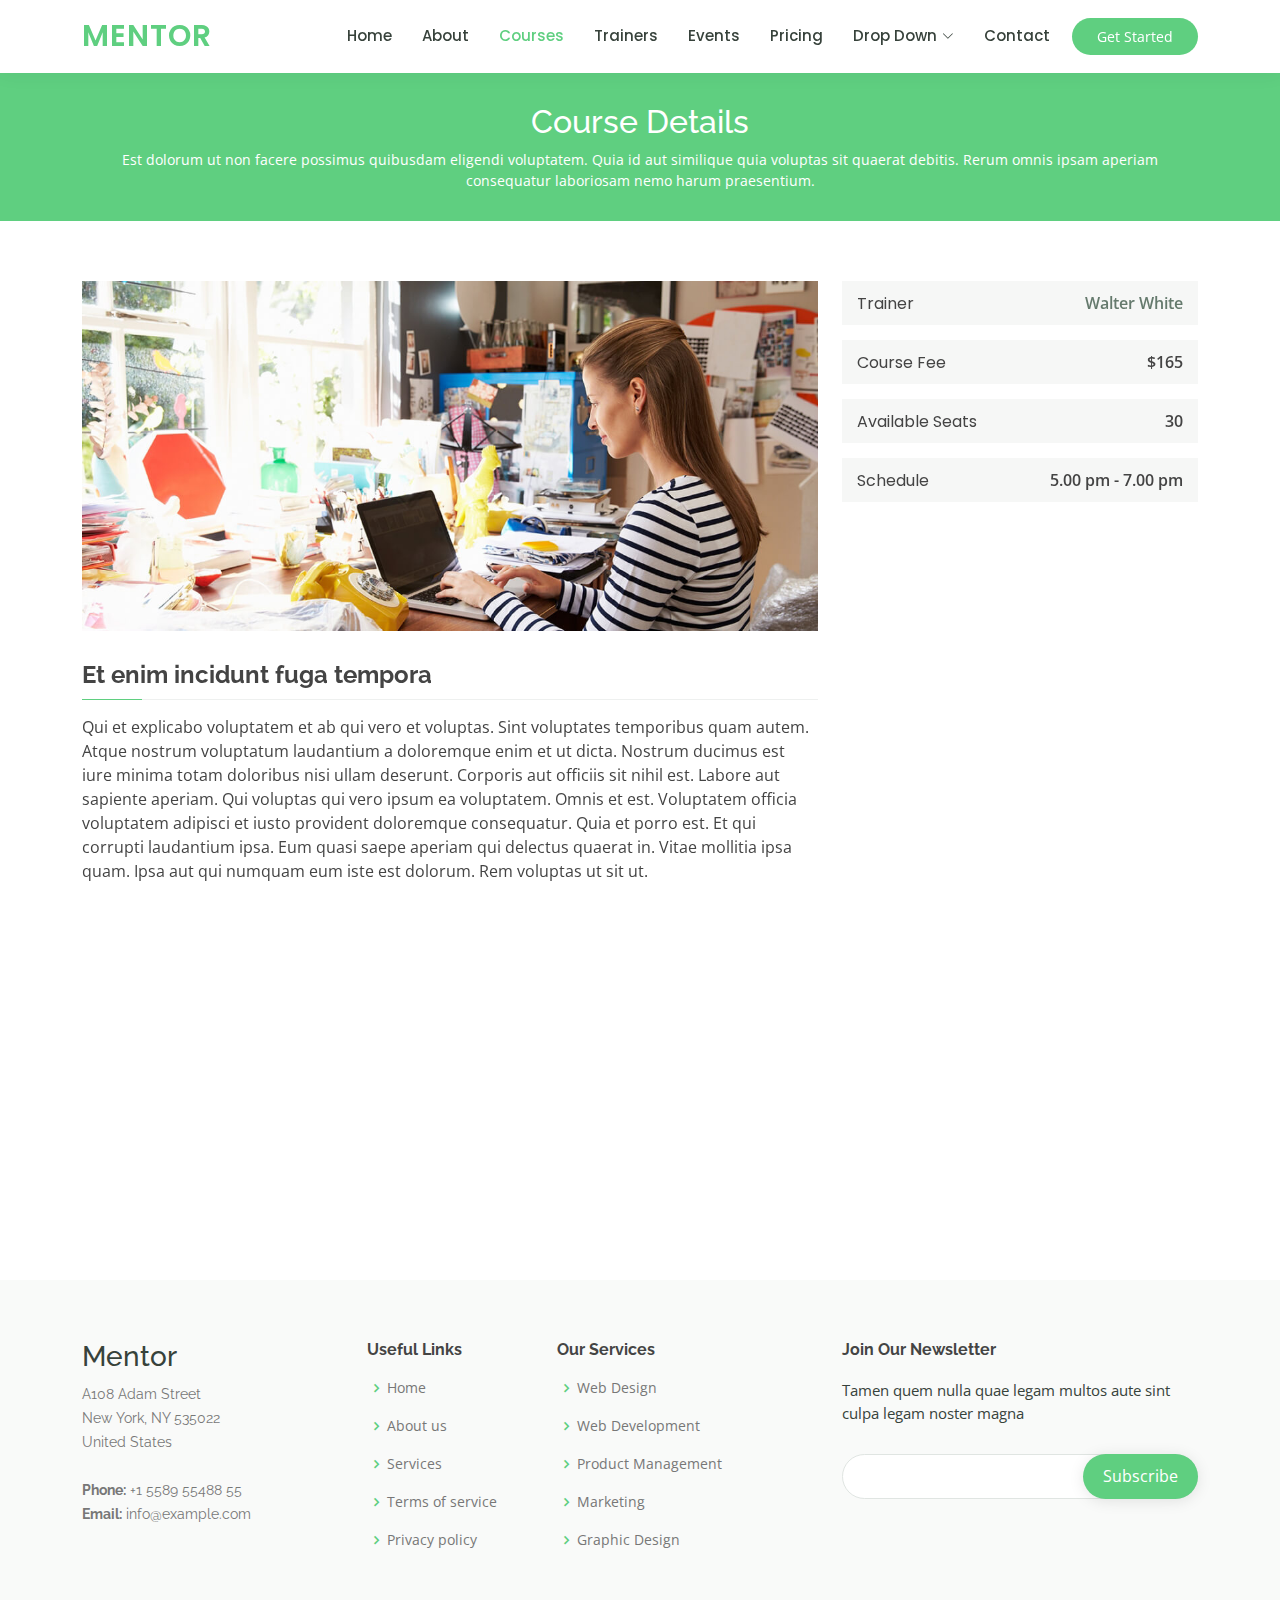
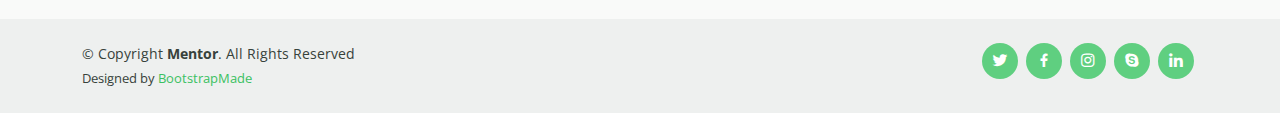
<file: course-details.html>
<!DOCTYPE html>
<html lang="en">

<head>
  <meta charset="utf-8">
  <meta content="width=device-width, initial-scale=1.0" name="viewport">

  <title>Course Details - Mentor Bootstrap Template</title>
  <meta content="" name="description">
  <meta content="" name="keywords">

  <!-- Favicons -->
  <link href="assets/img/favicon.png" rel="icon">
  <link href="assets/img/apple-touch-icon.png" rel="apple-touch-icon">

  <!-- Google Fonts -->
  <link href="https://fonts.googleapis.com/css?family=Open+Sans:300,300i,400,400i,600,600i,700,700i|Raleway:300,300i,400,400i,500,500i,600,600i,700,700i|Poppins:300,300i,400,400i,500,500i,600,600i,700,700i" rel="stylesheet">

  <!-- Vendor CSS Files -->
  <link href="assets/vendor/animate.css/animate.min.css" rel="stylesheet">
  <link href="assets/vendor/aos/aos.css" rel="stylesheet">
  <link href="assets/vendor/bootstrap/css/bootstrap.min.css" rel="stylesheet">
  <link href="assets/vendor/bootstrap-icons/bootstrap-icons.css" rel="stylesheet">
  <link href="assets/vendor/boxicons/css/boxicons.min.css" rel="stylesheet">
  <link href="assets/vendor/remixicon/remixicon.css" rel="stylesheet">
  <link href="assets/vendor/swiper/swiper-bundle.min.css" rel="stylesheet">

  <!-- Template Main CSS File -->
  <link href="assets/css/style.css" rel="stylesheet">

  <!-- =======================================================
  * Template Name: Mentor - v4.10.0
  * Template URL: https://bootstrapmade.com/mentor-free-education-bootstrap-theme/
  * Author: BootstrapMade.com
  * License: https://bootstrapmade.com/license/
  ======================================================== -->
</head>

<body>

  <!-- ======= Header ======= -->
  <header id="header" class="fixed-top">
    <div class="container d-flex align-items-center">

      <h1 class="logo me-auto"><a href="index.html">Mentor</a></h1>
      <!-- Uncomment below if you prefer to use an image logo -->
      <!-- <a href="index.html" class="logo me-auto"><img src="assets/img/logo.png" alt="" class="img-fluid"></a>-->

      <nav id="navbar" class="navbar order-last order-lg-0">
        <ul>
          <li><a href="index.html">Home</a></li>
          <li><a href="about.html">About</a></li>
          <li><a class="active" href="courses.html">Courses</a></li>
          <li><a href="trainers.html">Trainers</a></li>
          <li><a href="events.html">Events</a></li>
          <li><a href="pricing.html">Pricing</a></li>

          <li class="dropdown"><a href="#"><span>Drop Down</span> <i class="bi bi-chevron-down"></i></a>
            <ul>
              <li><a href="#">Drop Down 1</a></li>
              <li class="dropdown"><a href="#"><span>Deep Drop Down</span> <i class="bi bi-chevron-right"></i></a>
                <ul>
                  <li><a href="#">Deep Drop Down 1</a></li>
                  <li><a href="#">Deep Drop Down 2</a></li>
                  <li><a href="#">Deep Drop Down 3</a></li>
                  <li><a href="#">Deep Drop Down 4</a></li>
                  <li><a href="#">Deep Drop Down 5</a></li>
                </ul>
              </li>
              <li><a href="#">Drop Down 2</a></li>
              <li><a href="#">Drop Down 3</a></li>
              <li><a href="#">Drop Down 4</a></li>
            </ul>
          </li>
          <li><a href="contact.html">Contact</a></li>
        </ul>
        <i class="bi bi-list mobile-nav-toggle"></i>
      </nav><!-- .navbar -->

      <a href="courses.html" class="get-started-btn">Get Started</a>

    </div>
  </header><!-- End Header -->

  <main id="main">

    <!-- ======= Breadcrumbs ======= -->
    <div class="breadcrumbs" data-aos="fade-in">
      <div class="container">
        <h2>Course Details</h2>
        <p>Est dolorum ut non facere possimus quibusdam eligendi voluptatem. Quia id aut similique quia voluptas sit quaerat debitis. Rerum omnis ipsam aperiam consequatur laboriosam nemo harum praesentium. </p>
      </div>
    </div><!-- End Breadcrumbs -->

    <!-- ======= Cource Details Section ======= -->
    <section id="course-details" class="course-details">
      <div class="container" data-aos="fade-up">

        <div class="row">
          <div class="col-lg-8">
            <img src="assets/img/course-details.jpg" class="img-fluid" alt="">
            <h3>Et enim incidunt fuga tempora</h3>
            <p>
              Qui et explicabo voluptatem et ab qui vero et voluptas. Sint voluptates temporibus quam autem. Atque nostrum voluptatum laudantium a doloremque enim et ut dicta. Nostrum ducimus est iure minima totam doloribus nisi ullam deserunt. Corporis aut officiis sit nihil est. Labore aut sapiente aperiam.
              Qui voluptas qui vero ipsum ea voluptatem. Omnis et est. Voluptatem officia voluptatem adipisci et iusto provident doloremque consequatur. Quia et porro est. Et qui corrupti laudantium ipsa.
              Eum quasi saepe aperiam qui delectus quaerat in. Vitae mollitia ipsa quam. Ipsa aut qui numquam eum iste est dolorum. Rem voluptas ut sit ut.
            </p>
          </div>
          <div class="col-lg-4">

            <div class="course-info d-flex justify-content-between align-items-center">
              <h5>Trainer</h5>
              <p><a href="#">Walter White</a></p>
            </div>

            <div class="course-info d-flex justify-content-between align-items-center">
              <h5>Course Fee</h5>
              <p>$165</p>
            </div>

            <div class="course-info d-flex justify-content-between align-items-center">
              <h5>Available Seats</h5>
              <p>30</p>
            </div>

            <div class="course-info d-flex justify-content-between align-items-center">
              <h5>Schedule</h5>
              <p>5.00 pm - 7.00 pm</p>
            </div>

          </div>
        </div>

      </div>
    </section><!-- End Cource Details Section -->

    <!-- ======= Cource Details Tabs Section ======= -->
    <section id="cource-details-tabs" class="cource-details-tabs">
      <div class="container" data-aos="fade-up">

        <div class="row">
          <div class="col-lg-3">
            <ul class="nav nav-tabs flex-column">
              <li class="nav-item">
                <a class="nav-link active show" data-bs-toggle="tab" href="#tab-1">Modi sit est</a>
              </li>
              <li class="nav-item">
                <a class="nav-link" data-bs-toggle="tab" href="#tab-2">Unde praesentium sed</a>
              </li>
              <li class="nav-item">
                <a class="nav-link" data-bs-toggle="tab" href="#tab-3">Pariatur explicabo vel</a>
              </li>
              <li class="nav-item">
                <a class="nav-link" data-bs-toggle="tab" href="#tab-4">Nostrum qui quasi</a>
              </li>
              <li class="nav-item">
                <a class="nav-link" data-bs-toggle="tab" href="#tab-5">Iusto ut expedita aut</a>
              </li>
            </ul>
          </div>
          <div class="col-lg-9 mt-4 mt-lg-0">
            <div class="tab-content">
              <div class="tab-pane active show" id="tab-1">
                <div class="row">
                  <div class="col-lg-8 details order-2 order-lg-1">
                    <h3>Architecto ut aperiam autem id</h3>
                    <p class="fst-italic">Qui laudantium consequatur laborum sit qui ad sapiente dila parde sonata raqer a videna mareta paulona marka</p>
                    <p>Et nobis maiores eius. Voluptatibus ut enim blanditiis atque harum sint. Laborum eos ipsum ipsa odit magni. Incidunt hic ut molestiae aut qui. Est repellat minima eveniet eius et quis magni nihil. Consequatur dolorem quaerat quos qui similique accusamus nostrum rem vero</p>
                  </div>
                  <div class="col-lg-4 text-center order-1 order-lg-2">
                    <img src="assets/img/course-details-tab-1.png" alt="" class="img-fluid">
                  </div>
                </div>
              </div>
              <div class="tab-pane" id="tab-2">
                <div class="row">
                  <div class="col-lg-8 details order-2 order-lg-1">
                    <h3>Et blanditiis nemo veritatis excepturi</h3>
                    <p class="fst-italic">Qui laudantium consequatur laborum sit qui ad sapiente dila parde sonata raqer a videna mareta paulona marka</p>
                    <p>Ea ipsum voluptatem consequatur quis est. Illum error ullam omnis quia et reiciendis sunt sunt est. Non aliquid repellendus itaque accusamus eius et velit ipsa voluptates. Optio nesciunt eaque beatae accusamus lerode pakto madirna desera vafle de nideran pal</p>
                  </div>
                  <div class="col-lg-4 text-center order-1 order-lg-2">
                    <img src="assets/img/course-details-tab-2.png" alt="" class="img-fluid">
                  </div>
                </div>
              </div>
              <div class="tab-pane" id="tab-3">
                <div class="row">
                  <div class="col-lg-8 details order-2 order-lg-1">
                    <h3>Impedit facilis occaecati odio neque aperiam sit</h3>
                    <p class="fst-italic">Eos voluptatibus quo. Odio similique illum id quidem non enim fuga. Qui natus non sunt dicta dolor et. In asperiores velit quaerat perferendis aut</p>
                    <p>Iure officiis odit rerum. Harum sequi eum illum corrupti culpa veritatis quisquam. Neque necessitatibus illo rerum eum ut. Commodi ipsam minima molestiae sed laboriosam a iste odio. Earum odit nesciunt fugiat sit ullam. Soluta et harum voluptatem optio quae</p>
                  </div>
                  <div class="col-lg-4 text-center order-1 order-lg-2">
                    <img src="assets/img/course-details-tab-3.png" alt="" class="img-fluid">
                  </div>
                </div>
              </div>
              <div class="tab-pane" id="tab-4">
                <div class="row">
                  <div class="col-lg-8 details order-2 order-lg-1">
                    <h3>Fuga dolores inventore laboriosam ut est accusamus laboriosam dolore</h3>
                    <p class="fst-italic">Totam aperiam accusamus. Repellat consequuntur iure voluptas iure porro quis delectus</p>
                    <p>Eaque consequuntur consequuntur libero expedita in voluptas. Nostrum ipsam necessitatibus aliquam fugiat debitis quis velit. Eum ex maxime error in consequatur corporis atque. Eligendi asperiores sed qui veritatis aperiam quia a laborum inventore</p>
                  </div>
                  <div class="col-lg-4 text-center order-1 order-lg-2">
                    <img src="assets/img/course-details-tab-4.png" alt="" class="img-fluid">
                  </div>
                </div>
              </div>
              <div class="tab-pane" id="tab-5">
                <div class="row">
                  <div class="col-lg-8 details order-2 order-lg-1">
                    <h3>Est eveniet ipsam sindera pad rone matrelat sando reda</h3>
                    <p class="fst-italic">Omnis blanditiis saepe eos autem qui sunt debitis porro quia.</p>
                    <p>Exercitationem nostrum omnis. Ut reiciendis repudiandae minus. Omnis recusandae ut non quam ut quod eius qui. Ipsum quia odit vero atque qui quibusdam amet. Occaecati sed est sint aut vitae molestiae voluptate vel</p>
                  </div>
                  <div class="col-lg-4 text-center order-1 order-lg-2">
                    <img src="assets/img/course-details-tab-5.png" alt="" class="img-fluid">
                  </div>
                </div>
              </div>
            </div>
          </div>
        </div>

      </div>
    </section><!-- End Cource Details Tabs Section -->

  </main><!-- End #main -->

  <!-- ======= Footer ======= -->
  <footer id="footer">

    <div class="footer-top">
      <div class="container">
        <div class="row">

          <div class="col-lg-3 col-md-6 footer-contact">
            <h3>Mentor</h3>
            <p>
              A108 Adam Street <br>
              New York, NY 535022<br>
              United States <br><br>
              <strong>Phone:</strong> +1 5589 55488 55<br>
              <strong>Email:</strong> info@example.com<br>
            </p>
          </div>

          <div class="col-lg-2 col-md-6 footer-links">
            <h4>Useful Links</h4>
            <ul>
              <li><i class="bx bx-chevron-right"></i> <a href="#">Home</a></li>
              <li><i class="bx bx-chevron-right"></i> <a href="#">About us</a></li>
              <li><i class="bx bx-chevron-right"></i> <a href="#">Services</a></li>
              <li><i class="bx bx-chevron-right"></i> <a href="#">Terms of service</a></li>
              <li><i class="bx bx-chevron-right"></i> <a href="#">Privacy policy</a></li>
            </ul>
          </div>

          <div class="col-lg-3 col-md-6 footer-links">
            <h4>Our Services</h4>
            <ul>
              <li><i class="bx bx-chevron-right"></i> <a href="#">Web Design</a></li>
              <li><i class="bx bx-chevron-right"></i> <a href="#">Web Development</a></li>
              <li><i class="bx bx-chevron-right"></i> <a href="#">Product Management</a></li>
              <li><i class="bx bx-chevron-right"></i> <a href="#">Marketing</a></li>
              <li><i class="bx bx-chevron-right"></i> <a href="#">Graphic Design</a></li>
            </ul>
          </div>

          <div class="col-lg-4 col-md-6 footer-newsletter">
            <h4>Join Our Newsletter</h4>
            <p>Tamen quem nulla quae legam multos aute sint culpa legam noster magna</p>
            <form action="" method="post">
              <input type="email" name="email"><input type="submit" value="Subscribe">
            </form>
          </div>

        </div>
      </div>
    </div>

    <div class="container d-md-flex py-4">

      <div class="me-md-auto text-center text-md-start">
        <div class="copyright">
          &copy; Copyright <strong><span>Mentor</span></strong>. All Rights Reserved
        </div>
        <div class="credits">
          <!-- All the links in the footer should remain intact. -->
          <!-- You can delete the links only if you purchased the pro version. -->
          <!-- Licensing information: https://bootstrapmade.com/license/ -->
          <!-- Purchase the pro version with working PHP/AJAX contact form: https://bootstrapmade.com/mentor-free-education-bootstrap-theme/ -->
          Designed by <a href="https://bootstrapmade.com/">BootstrapMade</a>
        </div>
      </div>
      <div class="social-links text-center text-md-right pt-3 pt-md-0">
        <a href="#" class="twitter"><i class="bx bxl-twitter"></i></a>
        <a href="#" class="facebook"><i class="bx bxl-facebook"></i></a>
        <a href="#" class="instagram"><i class="bx bxl-instagram"></i></a>
        <a href="#" class="google-plus"><i class="bx bxl-skype"></i></a>
        <a href="#" class="linkedin"><i class="bx bxl-linkedin"></i></a>
      </div>
    </div>
  </footer><!-- End Footer -->

  <div id="preloader"></div>
  <a href="#" class="back-to-top d-flex align-items-center justify-content-center"><i class="bi bi-arrow-up-short"></i></a>

  <!-- Vendor JS Files -->
  <script src="assets/vendor/purecounter/purecounter_vanilla.js"></script>
  <script src="assets/vendor/aos/aos.js"></script>
  <script src="assets/vendor/bootstrap/js/bootstrap.bundle.min.js"></script>
  <script src="assets/vendor/swiper/swiper-bundle.min.js"></script>
  <script src="assets/vendor/php-email-form/validate.js"></script>

  <!-- Template Main JS File -->
  <script src="assets/js/main.js"></script>

</body>

</html>
</file>
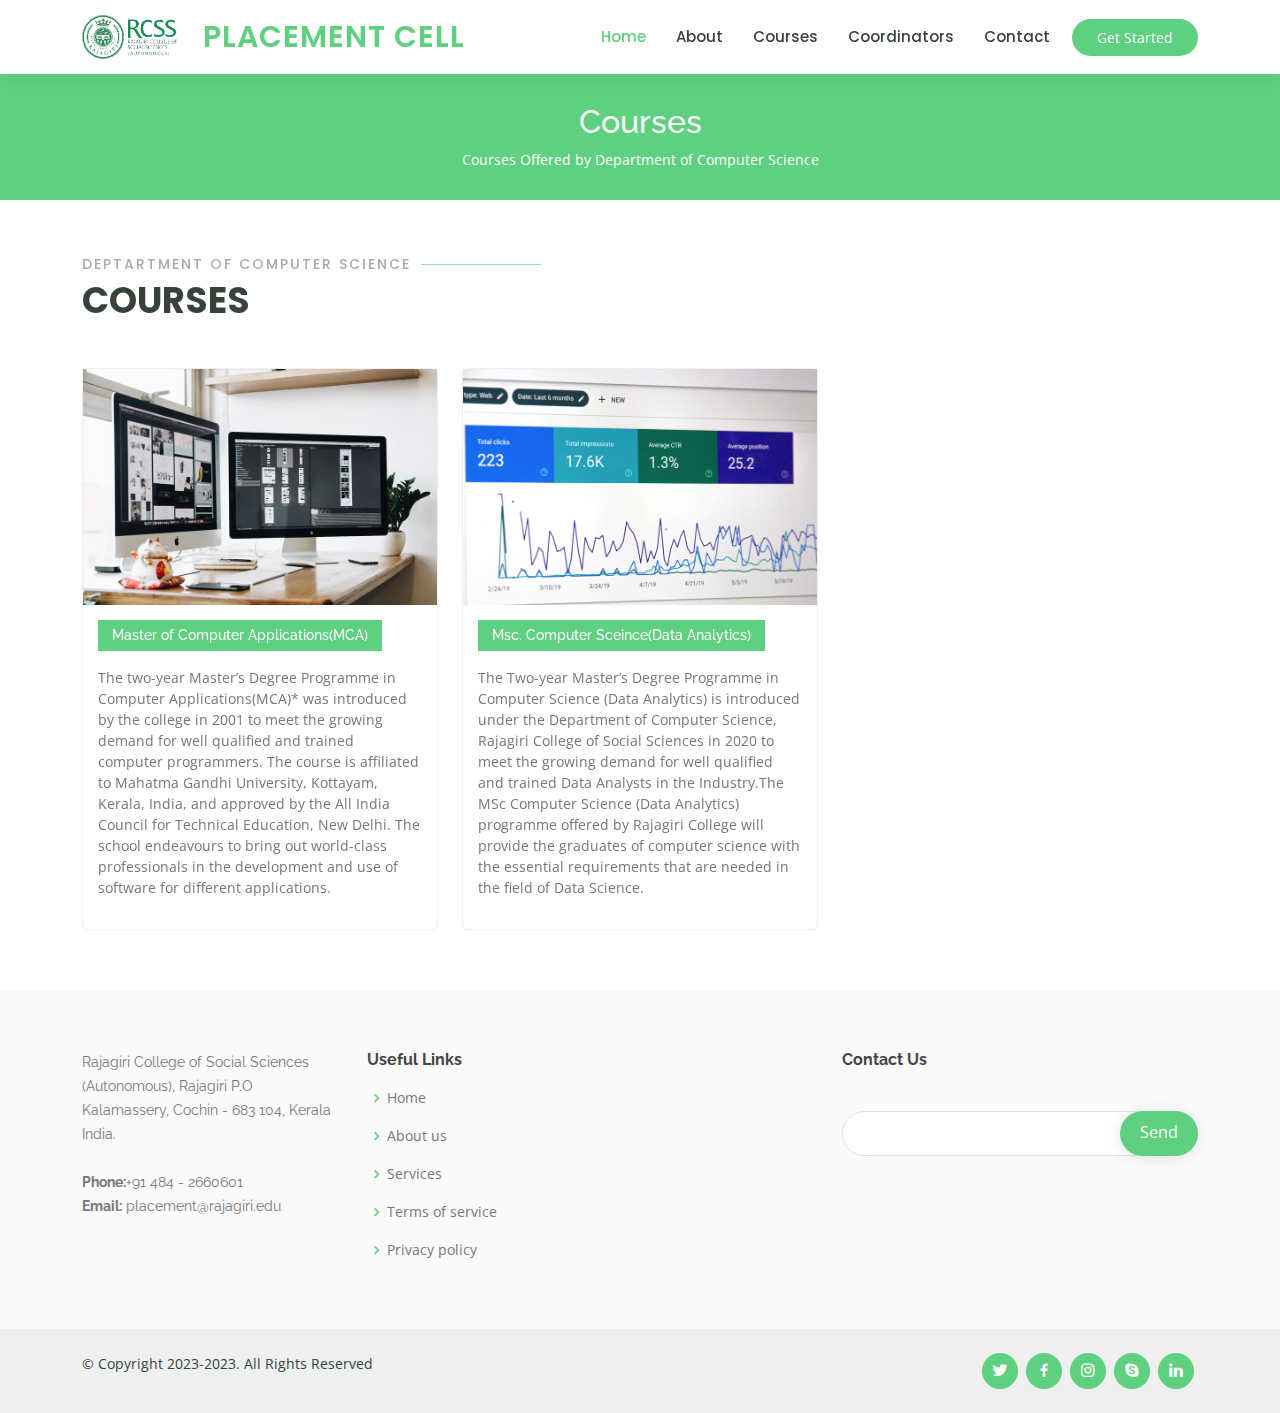
<file: courses.html>
<!DOCTYPE html>
<html lang="en">

<head>
  <meta charset="utf-8">
  <meta content="width=device-width, initial-scale=1.0" name="viewport">

  <title>Courses - Rajagiri Placement Cell</title>
  <meta content="" name="description">
  <meta content="" name="keywords">

  <!-- Favicons -->
  <link href="assets/img/1.png" rel="icon">
  <link href="assets/img/apple-touch-icon.png" rel="apple-touch-icon">

  <!-- Google Fonts -->
  <link href="https://fonts.googleapis.com/css?family=Open+Sans:300,300i,400,400i,600,600i,700,700i|Raleway:300,300i,400,400i,500,500i,600,600i,700,700i|Poppins:300,300i,400,400i,500,500i,600,600i,700,700i" rel="stylesheet">

  <!-- Vendor CSS Files -->
  <link href="assets/vendor/animate.css/animate.min.css" rel="stylesheet">
  <link href="assets/vendor/aos/aos.css" rel="stylesheet">
  <link href="assets/vendor/bootstrap/css/bootstrap.min.css" rel="stylesheet">
  <link href="assets/vendor/bootstrap-icons/bootstrap-icons.css" rel="stylesheet">
  <link href="assets/vendor/boxicons/css/boxicons.min.css" rel="stylesheet">
  <link href="assets/vendor/remixicon/remixicon.css" rel="stylesheet">
  <link href="assets/vendor/swiper/swiper-bundle.min.css" rel="stylesheet">

  <!-- Template Main CSS File -->
  <link href="assets/css/style.css" rel="stylesheet">

  <!-- =======================================================
  * Template Name: Mentor - v4.10.0
  * Template URL: https://bootstrapmade.com/mentor-free-education-bootstrap-theme/
  * Author: BootstrapMade.com
  * License: https://bootstrapmade.com/license/
  ======================================================== -->
</head>

<body>

  <!-- ======= Header ======= -->
  <header id="header" class="fixed-top">
    <div class="container d-flex align-items-center">
      <img src="assets/img/RLogo.png" alt="" style="width: 95px;height: 100%;margin-right: 0.7cm;">
      <h1 class="logo me-auto"><a href="index.html">Placement Cell</a></h1>
      <!-- Uncomment below if you prefer to use an image logo -->
      <!-- <a href="index.html" class="logo me-auto"><img src="assets/img/logo.png" alt="" class="img-fluid"></a>-->

      <nav id="navbar" class="navbar order-last order-lg-0">
        <ul>
          <li><a class="active" href="index.html">Home</a></li>
          <li><a href="about.html">About</a></li>
          <li><a href="courses.html">Courses</a></li>
          <li><a href="trainers.html">Coordinators</a></li>
          <!-- <li><a href="events.html">Events</a></li> -->
          <!-- <li><a href="pricing.html">Pricing</a></li> -->

          <!-- <li class="dropdown"><a href="#"><span>Drop Down</span> <i class="bi bi-chevron-down"></i></a>
            <ul>
              <li><a href="#">Drop Down 1</a></li>
              <li class="dropdown"><a href="#"><span>Deep Drop Down</span> <i class="bi bi-chevron-right"></i></a>
                <ul>
                  <li><a href="#">Deep Drop Down 1</a></li>
                  <li><a href="#">Deep Drop Down 2</a></li>
                  <li><a href="#">Deep Drop Down 3</a></li>
                  <li><a href="#">Deep Drop Down 4</a></li>
                  <li><a href="#">Deep Drop Down 5</a></li>
                </ul>
              </li>
              <li><a href="#">Drop Down 2</a></li>
              <li><a href="#">Drop Down 3</a></li>
              <li><a href="#">Drop Down 4</a></li>
            </ul>
          </li> -->
          <li><a href="contact.html">Contact</a></li>
        </ul>
        <i class="bi bi-list mobile-nav-toggle"></i>
      </nav><!-- .navbar -->

      <a href="courses.html" class="get-started-btn">Get Started</a>

    </div>
  </header><!-- End Header -->

  <main id="main" data-aos="fade-in">

    <!-- ======= Breadcrumbs ======= -->
    <div class="breadcrumbs">
      <div class="container">
        <h2>Courses</h2>
        <p>Courses Offered by Department of Computer Science</p>
      </div>
    </div><!-- End Breadcrumbs -->

    <!-- ======= Courses Section ======= -->
    <section id="popular-courses" class="courses">
      <div class="container" data-aos="fade-up">

        <div class="section-title">
          <h2>Deptartment of Computer Science</h2>
          <p>Courses</p>
        </div>

        <div class="row" data-aos="zoom-in" data-aos-delay="100">

          <div class="col-lg-4 col-md-6 d-flex align-items-stretch">
            <div class="course-item">
              <img src="assets/img/course-1.jpg" class="img-fluid" alt="...">
              <div class="course-content">
                <div class="d-flex justify-content-between align-items-center mb-3">
                  <a href="https://rajagiri.edu/academics-program/mca"><h4>Master of Computer Applications(MCA)</h4></a>
                  <!-- <p class="price">$169</p> -->
                </div>

                <!-- <h3><a href="course-details.html">Website Design</a></h3> -->
                <p>The two-year Master’s Degree Programme in Computer Applications(MCA)* was introduced by the college in 2001 to meet the growing demand for well qualified and trained computer programmers. The course is affiliated to Mahatma Gandhi University, Kottayam, Kerala, India, and approved by the All India Council for Technical Education, New Delhi. The school endeavours to bring out world-class professionals in the development and use of software for different applications.</p>
                <!--<div class="trainer d-flex justify-content-between align-items-center">
                  <div class="trainer-profile d-flex align-items-center">
                    <img src="assets/img/trainers/trainer-1.jpg" class="img-fluid" alt="">
                     <span>Antonio</span>
                  </div> -->
                  <!-- <div class="trainer-rank d-flex align-items-center">
                    <i class="bx bx-user"></i>&nbsp;50
                    &nbsp;&nbsp;
                    <i class="bx bx-heart"></i>&nbsp;65
                  </div>
                </div> -->
              </div>
            </div>
          </div> <!-- End Course Item-->

          <div class="col-lg-4 col-md-6 d-flex align-items-stretch mt-4 mt-md-0">
            <div class="course-item">
              <img src="assets/img/course-2.jpg" class="img-fluid" alt="...">
              <div class="course-content">
                <div class="d-flex justify-content-between align-items-center mb-3">
                  <a href="https://rajagiri.edu/academics-program/msc-computer-science-data-analytics"><h4>Msc. Computer Sceince(Data Analytics)</h4></a>
                  <!-- <p class="price">$250</p> -->
                </div>

                <!-- <h3><a href="course-details.html">Search Engine Optimization</a></h3> -->
                <p>The Two-year Master’s Degree Programme in Computer Science (Data Analytics) is introduced under the Department of Computer Science, Rajagiri College of Social Sciences in 2020 to meet the growing demand for well qualified and trained Data Analysts in the Industry.The MSc Computer Science (Data Analytics) programme offered by Rajagiri College will provide the graduates of computer science with the essential requirements that are needed in the field of Data Science. </p>
                <!-- <div class="trainer d-flex justify-content-between align-items-center">
                  <div class="trainer-profile d-flex align-items-center">
                    <img src="assets/img/trainers/trainer-2.jpg" class="img-fluid" alt="">
                    <span>Lana</span>
                  </div>
                  <div class="trainer-rank d-flex align-items-center">
                    <i class="bx bx-user"></i>&nbsp;35
                    &nbsp;&nbsp;
                    <i class="bx bx-heart"></i>&nbsp;42
                  </div>
                </div> -->
              </div>
            </div>
          </div> <!-- End Course Item-->

          <!-- <div class="col-lg-4 col-md-6 d-flex align-items-stretch mt-4 mt-lg-0">
            <div class="course-item">
              <img src="assets/img/course-3.jpg" class="img-fluid" alt="...">
              <div class="course-content">
                <div class="d-flex justify-content-between align-items-center mb-3">
                  <h4>Content</h4>
                  <p class="price">$180</p>
                </div>

                <h3><a href="course-details.html">Copywriting</a></h3>
                <p>Et architecto provident deleniti facere repellat nobis iste. Id facere quia quae dolores dolorem tempore.</p>
                <div class="trainer d-flex justify-content-between align-items-center">
                  <div class="trainer-profile d-flex align-items-center">
                    <img src="assets/img/trainers/trainer-3.jpg" class="img-fluid" alt="">
                    <span>Brandon</span>
                  </div>
                  <div class="trainer-rank d-flex align-items-center">
                    <i class="bx bx-user"></i>&nbsp;20
                    &nbsp;&nbsp;
                    <i class="bx bx-heart"></i>&nbsp;85
                  </div>
                </div>
              </div>
            </div>
          </div> 
          
          <-- End Course Item -->

        </div>

      </div>
    </section><!-- End Courses Section -->

  </main><!-- End #main -->

  <!-- ======= Footer ======= -->
  <!-- ======= Footer ======= -->
  <footer id="footer">

    <div class="footer-top">
      <div class="container">
        <div class="row">

          <div class="col-lg-3 col-md-6 footer-contact">
            <!-- <h3>Mentor</h3> -->
            <p>Rajagiri College of Social Sciences (Autonomous), 
              Rajagiri P.O<br>
              Kalamassery, Cochin - 683 104, 
              Kerala<br>
              India.<br><br>
              <strong>Phone:</strong>+91 484 - 2660601 <br>
              <strong>Email:</strong> placement@rajagiri.edu<br>
            </p>
          </div>

          <div class="col-lg-2 col-md-6 footer-links">
            <h4>Useful Links</h4>
            <ul>
              <li><i class="bx bx-chevron-right"></i> <a href="#">Home</a></li>
              <li><i class="bx bx-chevron-right"></i> <a href="#">About us</a></li>
              <li><i class="bx bx-chevron-right"></i> <a href="#">Services</a></li>
              <li><i class="bx bx-chevron-right"></i> <a href="#">Terms of service</a></li>
              <li><i class="bx bx-chevron-right"></i> <a href="#">Privacy policy</a></li>
            </ul>
          </div>

          <div class="col-lg-3 col-md-6 footer-links">
            <!-- <h4>Our Services</h4>
            <ul>
              <li><i class="bx bx-chevron-right"></i> <a href="#">Web Design</a></li>
              <li><i class="bx bx-chevron-right"></i> <a href="#">Web Development</a></li>
              <li><i class="bx bx-chevron-right"></i> <a href="#">Product Management</a></li>
              <li><i class="bx bx-chevron-right"></i> <a href="#">Marketing</a></li>
              <li><i class="bx bx-chevron-right"></i> <a href="#">Graphic Design</a></li>
            </ul> -->
          </div>

          <div class="col-lg-4 col-md-6 footer-newsletter">
            <h4>Contact Us</h4>
            <!-- <p>Tamen quem nulla quae legam multos aute sint culpa legam noster magna</p> -->
            <form action="" method="post">
              <input type="email" name="email"><input type="submit" value="Send">
            </form>
          </div>

        </div>
      </div>
    </div>

    <div class="container d-md-flex py-4">

      <div class="me-md-auto text-center text-md-start">
        <div class="copyright">
          &copy; Copyright 2023-2023<strong></strong>. All Rights Reserved
        </div>
        <div class="credits">

        </div>
      </div>
      <div class="social-links text-center text-md-right pt-3 pt-md-0">
        <a href="#" class="twitter"><i class="bx bxl-twitter"></i></a>
        <a href="#" class="facebook"><i class="bx bxl-facebook"></i></a>
        <a href="#" class="instagram"><i class="bx bxl-instagram"></i></a>
        <a href="#" class="google-plus"><i class="bx bxl-skype"></i></a>
        <a href="#" class="linkedin"><i class="bx bxl-linkedin"></i></a>
      </div>
    </div>
  </footer><!-- End Footer -->

  <div id="preloader"></div>
  <a href="#" class="back-to-top d-flex align-items-center justify-content-center"><i class="bi bi-arrow-up-short"></i></a>

  <!-- Vendor JS Files -->
  <script src="assets/vendor/purecounter/purecounter_vanilla.js"></script>
  <script src="assets/vendor/aos/aos.js"></script>
  <script src="assets/vendor/bootstrap/js/bootstrap.bundle.min.js"></script>
  <script src="assets/vendor/swiper/swiper-bundle.min.js"></script>
  <script src="assets/vendor/php-email-form/validate.js"></script>

  <!-- Template Main JS File -->
  <script src="assets/js/main.js"></script>

</body>

</html>
</file>
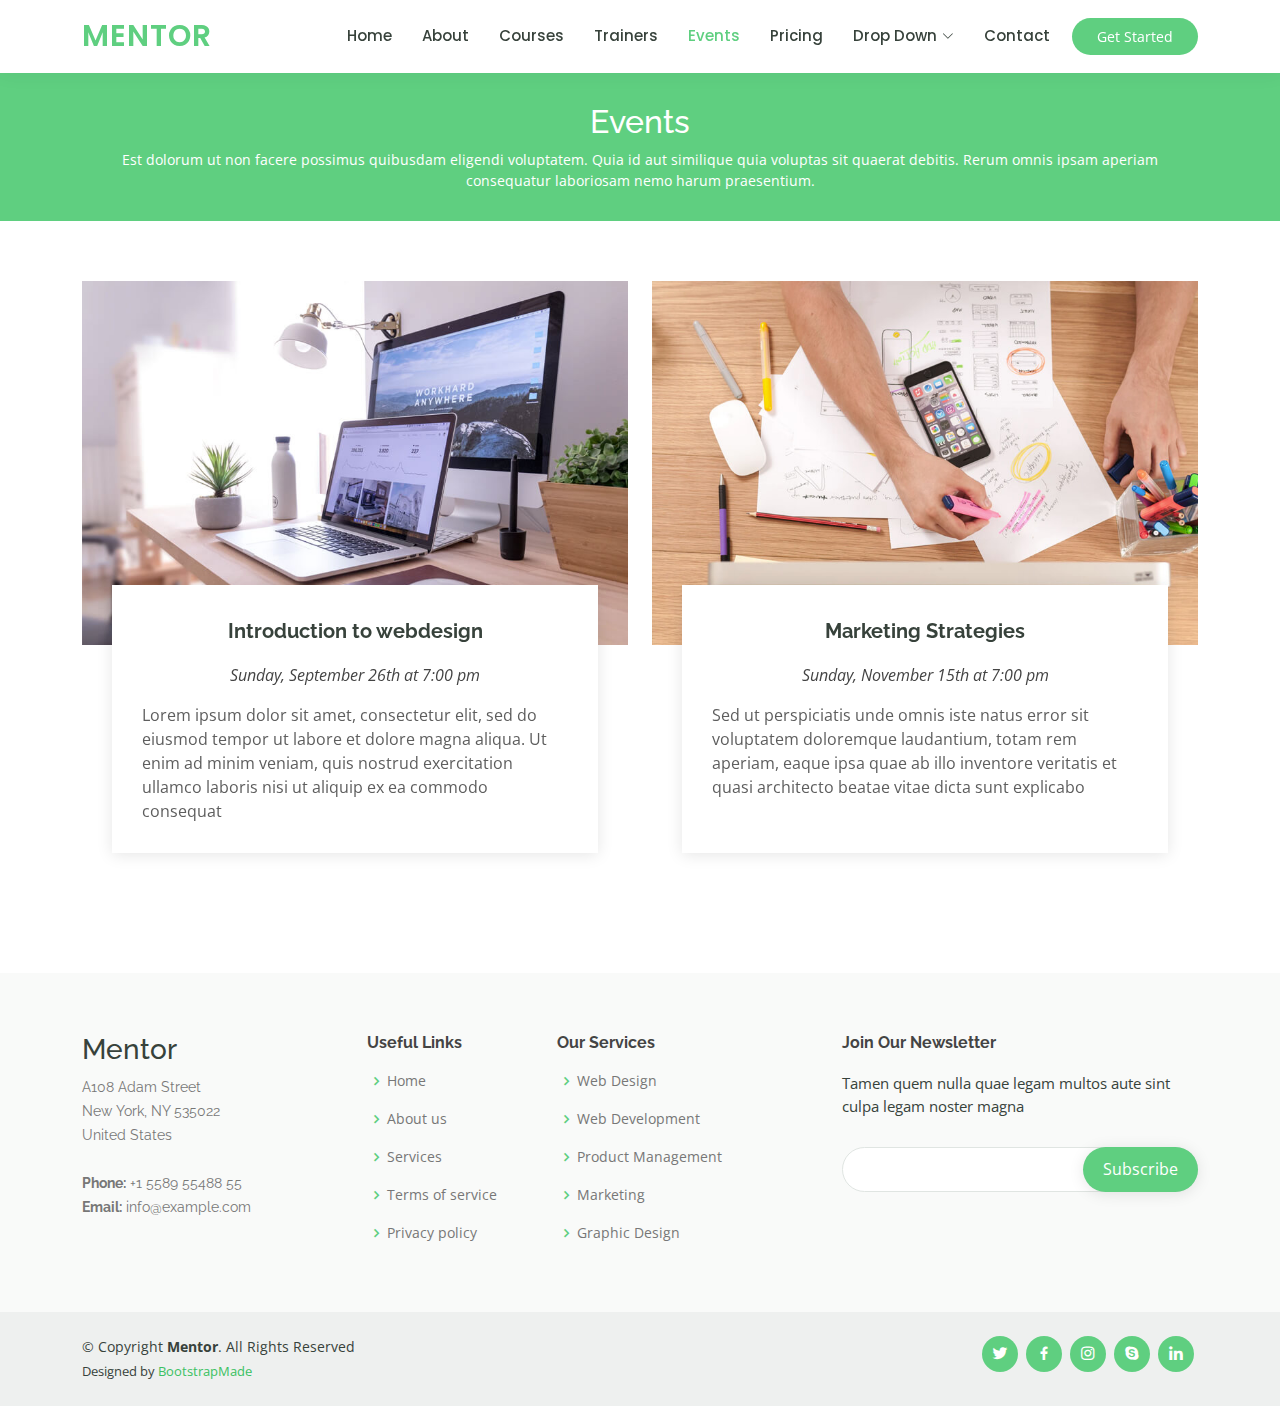
<file: events.html>
<!DOCTYPE html>
<html lang="en">

<head>
  <meta charset="utf-8">
  <meta content="width=device-width, initial-scale=1.0" name="viewport">

  <title>Events - Mentor Bootstrap Template</title>
  <meta content="" name="description">
  <meta content="" name="keywords">

  <!-- Favicons -->
  <link href="assets/img/favicon.png" rel="icon">
  <link href="assets/img/apple-touch-icon.png" rel="apple-touch-icon">

  <!-- Google Fonts -->
  <link href="https://fonts.googleapis.com/css?family=Open+Sans:300,300i,400,400i,600,600i,700,700i|Raleway:300,300i,400,400i,500,500i,600,600i,700,700i|Poppins:300,300i,400,400i,500,500i,600,600i,700,700i" rel="stylesheet">

  <!-- Vendor CSS Files -->
  <link href="assets/vendor/animate.css/animate.min.css" rel="stylesheet">
  <link href="assets/vendor/aos/aos.css" rel="stylesheet">
  <link href="assets/vendor/bootstrap/css/bootstrap.min.css" rel="stylesheet">
  <link href="assets/vendor/bootstrap-icons/bootstrap-icons.css" rel="stylesheet">
  <link href="assets/vendor/boxicons/css/boxicons.min.css" rel="stylesheet">
  <link href="assets/vendor/remixicon/remixicon.css" rel="stylesheet">
  <link href="assets/vendor/swiper/swiper-bundle.min.css" rel="stylesheet">

  <!-- Template Main CSS File -->
  <link href="assets/css/style.css" rel="stylesheet">

  <!-- =======================================================
  * Template Name: Mentor - v4.10.0
  * Template URL: https://bootstrapmade.com/mentor-free-education-bootstrap-theme/
  * Author: BootstrapMade.com
  * License: https://bootstrapmade.com/license/
  ======================================================== -->
</head>

<body>

  <!-- ======= Header ======= -->
  <header id="header" class="fixed-top">
    <div class="container d-flex align-items-center">

      <h1 class="logo me-auto"><a href="index.html">Mentor</a></h1>
      <!-- Uncomment below if you prefer to use an image logo -->
      <!-- <a href="index.html" class="logo me-auto"><img src="assets/img/logo.png" alt="" class="img-fluid"></a>-->

      <nav id="navbar" class="navbar order-last order-lg-0">
        <ul>
          <li><a href="index.html">Home</a></li>
          <li><a href="about.html">About</a></li>
          <li><a href="courses.html">Courses</a></li>
          <li><a href="trainers.html">Trainers</a></li>
          <li><a class="active" href="events.html">Events</a></li>
          <li><a href="pricing.html">Pricing</a></li>

          <li class="dropdown"><a href="#"><span>Drop Down</span> <i class="bi bi-chevron-down"></i></a>
            <ul>
              <li><a href="#">Drop Down 1</a></li>
              <li class="dropdown"><a href="#"><span>Deep Drop Down</span> <i class="bi bi-chevron-right"></i></a>
                <ul>
                  <li><a href="#">Deep Drop Down 1</a></li>
                  <li><a href="#">Deep Drop Down 2</a></li>
                  <li><a href="#">Deep Drop Down 3</a></li>
                  <li><a href="#">Deep Drop Down 4</a></li>
                  <li><a href="#">Deep Drop Down 5</a></li>
                </ul>
              </li>
              <li><a href="#">Drop Down 2</a></li>
              <li><a href="#">Drop Down 3</a></li>
              <li><a href="#">Drop Down 4</a></li>
            </ul>
          </li>
          <li><a href="contact.html">Contact</a></li>
        </ul>
        <i class="bi bi-list mobile-nav-toggle"></i>
      </nav><!-- .navbar -->

      <a href="courses.html" class="get-started-btn">Get Started</a>

    </div>
  </header><!-- End Header -->

  <main id="main">

    <!-- ======= Breadcrumbs ======= -->
    <div class="breadcrumbs" data-aos="fade-in">
      <div class="container">
        <h2>Events</h2>
        <p>Est dolorum ut non facere possimus quibusdam eligendi voluptatem. Quia id aut similique quia voluptas sit quaerat debitis. Rerum omnis ipsam aperiam consequatur laboriosam nemo harum praesentium. </p>
      </div>
    </div><!-- End Breadcrumbs -->

    <!-- ======= Events Section ======= -->
    <section id="events" class="events">
      <div class="container" data-aos="fade-up">

        <div class="row">
          <div class="col-md-6 d-flex align-items-stretch">
            <div class="card">
              <div class="card-img">
                <img src="assets/img/events-1.jpg" alt="...">
              </div>
              <div class="card-body">
                <h5 class="card-title"><a href="">Introduction to webdesign</a></h5>
                <p class="fst-italic text-center">Sunday, September 26th at 7:00 pm</p>
                <p class="card-text">Lorem ipsum dolor sit amet, consectetur elit, sed do eiusmod tempor ut labore et dolore magna aliqua. Ut enim ad minim veniam, quis nostrud exercitation ullamco laboris nisi ut aliquip ex ea commodo consequat</p>
              </div>
            </div>
          </div>
          <div class="col-md-6 d-flex align-items-stretch">
            <div class="card">
              <div class="card-img">
                <img src="assets/img/events-2.jpg" alt="...">
              </div>
              <div class="card-body">
                <h5 class="card-title"><a href="">Marketing Strategies</a></h5>
                <p class="fst-italic text-center">Sunday, November 15th at 7:00 pm</p>
                <p class="card-text">Sed ut perspiciatis unde omnis iste natus error sit voluptatem doloremque laudantium, totam rem aperiam, eaque ipsa quae ab illo inventore veritatis et quasi architecto beatae vitae dicta sunt explicabo</p>
              </div>
            </div>

          </div>
        </div>

      </div>
    </section><!-- End Events Section -->

  </main><!-- End #main -->

  <!-- ======= Footer ======= -->
  <footer id="footer">

    <div class="footer-top">
      <div class="container">
        <div class="row">

          <div class="col-lg-3 col-md-6 footer-contact">
            <h3>Mentor</h3>
            <p>
              A108 Adam Street <br>
              New York, NY 535022<br>
              United States <br><br>
              <strong>Phone:</strong> +1 5589 55488 55<br>
              <strong>Email:</strong> info@example.com<br>
            </p>
          </div>

          <div class="col-lg-2 col-md-6 footer-links">
            <h4>Useful Links</h4>
            <ul>
              <li><i class="bx bx-chevron-right"></i> <a href="#">Home</a></li>
              <li><i class="bx bx-chevron-right"></i> <a href="#">About us</a></li>
              <li><i class="bx bx-chevron-right"></i> <a href="#">Services</a></li>
              <li><i class="bx bx-chevron-right"></i> <a href="#">Terms of service</a></li>
              <li><i class="bx bx-chevron-right"></i> <a href="#">Privacy policy</a></li>
            </ul>
          </div>

          <div class="col-lg-3 col-md-6 footer-links">
            <h4>Our Services</h4>
            <ul>
              <li><i class="bx bx-chevron-right"></i> <a href="#">Web Design</a></li>
              <li><i class="bx bx-chevron-right"></i> <a href="#">Web Development</a></li>
              <li><i class="bx bx-chevron-right"></i> <a href="#">Product Management</a></li>
              <li><i class="bx bx-chevron-right"></i> <a href="#">Marketing</a></li>
              <li><i class="bx bx-chevron-right"></i> <a href="#">Graphic Design</a></li>
            </ul>
          </div>

          <div class="col-lg-4 col-md-6 footer-newsletter">
            <h4>Join Our Newsletter</h4>
            <p>Tamen quem nulla quae legam multos aute sint culpa legam noster magna</p>
            <form action="" method="post">
              <input type="email" name="email"><input type="submit" value="Subscribe">
            </form>
          </div>

        </div>
      </div>
    </div>

    <div class="container d-md-flex py-4">

      <div class="me-md-auto text-center text-md-start">
        <div class="copyright">
          &copy; Copyright <strong><span>Mentor</span></strong>. All Rights Reserved
        </div>
        <div class="credits">
          <!-- All the links in the footer should remain intact. -->
          <!-- You can delete the links only if you purchased the pro version. -->
          <!-- Licensing information: https://bootstrapmade.com/license/ -->
          <!-- Purchase the pro version with working PHP/AJAX contact form: https://bootstrapmade.com/mentor-free-education-bootstrap-theme/ -->
          Designed by <a href="https://bootstrapmade.com/">BootstrapMade</a>
        </div>
      </div>
      <div class="social-links text-center text-md-right pt-3 pt-md-0">
        <a href="#" class="twitter"><i class="bx bxl-twitter"></i></a>
        <a href="#" class="facebook"><i class="bx bxl-facebook"></i></a>
        <a href="#" class="instagram"><i class="bx bxl-instagram"></i></a>
        <a href="#" class="google-plus"><i class="bx bxl-skype"></i></a>
        <a href="#" class="linkedin"><i class="bx bxl-linkedin"></i></a>
      </div>
    </div>
  </footer><!-- End Footer -->

  <div id="preloader"></div>
  <a href="#" class="back-to-top d-flex align-items-center justify-content-center"><i class="bi bi-arrow-up-short"></i></a>

  <!-- Vendor JS Files -->
  <script src="assets/vendor/purecounter/purecounter_vanilla.js"></script>
  <script src="assets/vendor/aos/aos.js"></script>
  <script src="assets/vendor/bootstrap/js/bootstrap.bundle.min.js"></script>
  <script src="assets/vendor/swiper/swiper-bundle.min.js"></script>
  <script src="assets/vendor/php-email-form/validate.js"></script>

  <!-- Template Main JS File -->
  <script src="assets/js/main.js"></script>

</body>

</html>
</file>
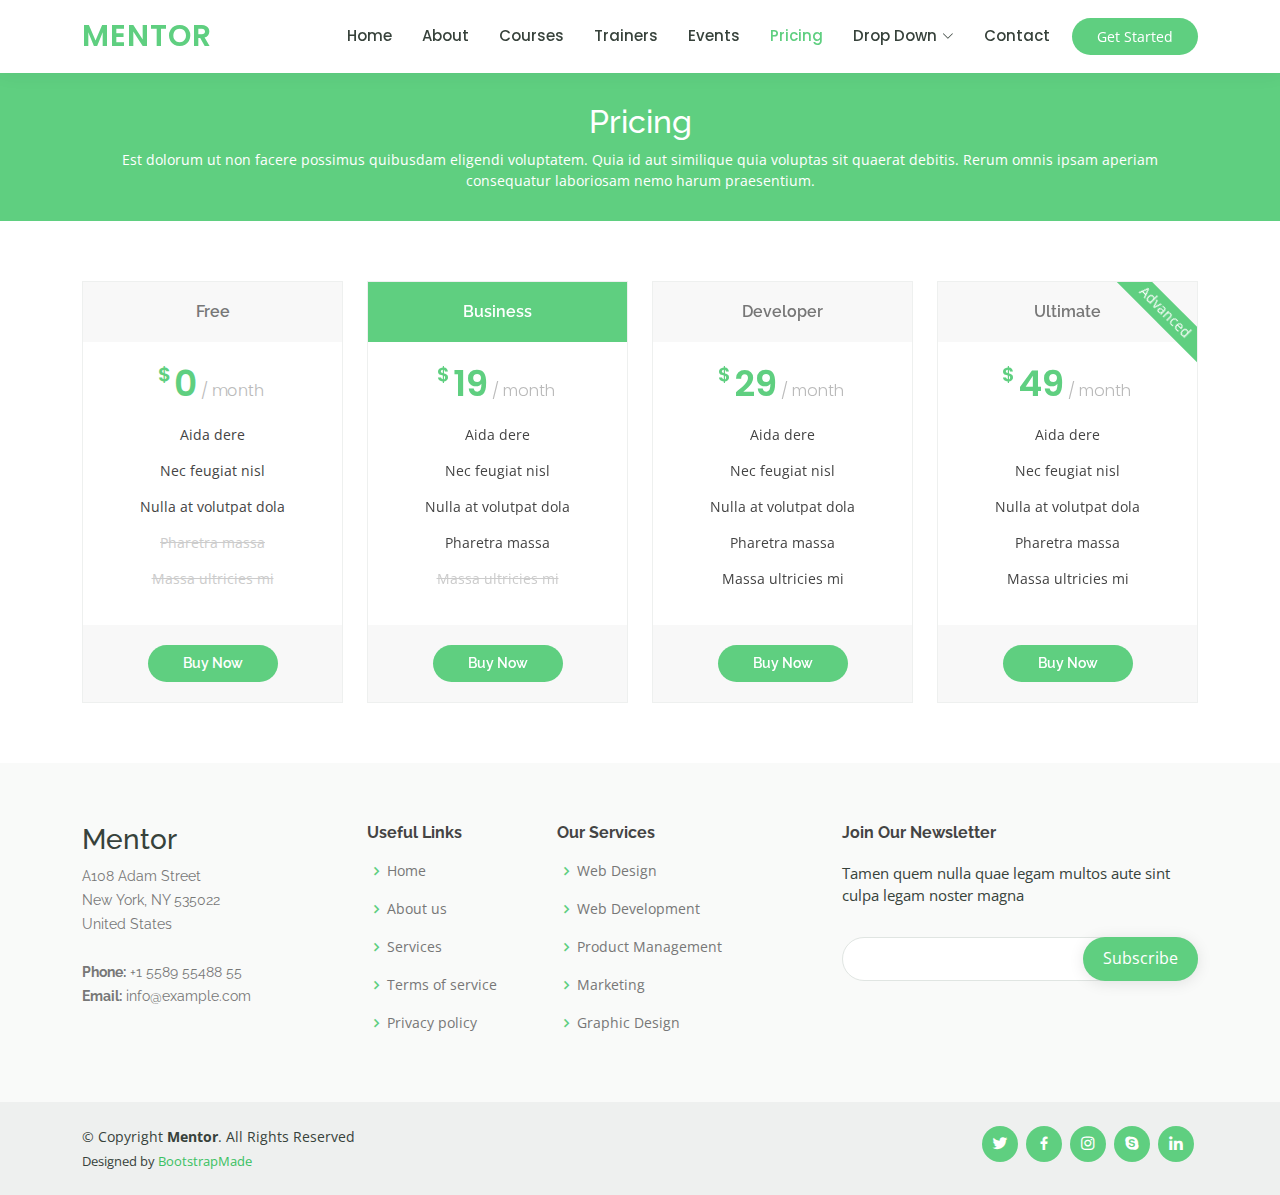
<file: pricing.html>
<!DOCTYPE html>
<html lang="en">

<head>
  <meta charset="utf-8">
  <meta content="width=device-width, initial-scale=1.0" name="viewport">

  <title>Pricing - Mentor Bootstrap Template</title>
  <meta content="" name="description">
  <meta content="" name="keywords">

  <!-- Favicons -->
  <link href="assets/img/favicon.png" rel="icon">
  <link href="assets/img/apple-touch-icon.png" rel="apple-touch-icon">

  <!-- Google Fonts -->
  <link href="https://fonts.googleapis.com/css?family=Open+Sans:300,300i,400,400i,600,600i,700,700i|Raleway:300,300i,400,400i,500,500i,600,600i,700,700i|Poppins:300,300i,400,400i,500,500i,600,600i,700,700i" rel="stylesheet">

  <!-- Vendor CSS Files -->
  <link href="assets/vendor/animate.css/animate.min.css" rel="stylesheet">
  <link href="assets/vendor/aos/aos.css" rel="stylesheet">
  <link href="assets/vendor/bootstrap/css/bootstrap.min.css" rel="stylesheet">
  <link href="assets/vendor/bootstrap-icons/bootstrap-icons.css" rel="stylesheet">
  <link href="assets/vendor/boxicons/css/boxicons.min.css" rel="stylesheet">
  <link href="assets/vendor/remixicon/remixicon.css" rel="stylesheet">
  <link href="assets/vendor/swiper/swiper-bundle.min.css" rel="stylesheet">

  <!-- Template Main CSS File -->
  <link href="assets/css/style.css" rel="stylesheet">

  <!-- =======================================================
  * Template Name: Mentor - v4.10.0
  * Template URL: https://bootstrapmade.com/mentor-free-education-bootstrap-theme/
  * Author: BootstrapMade.com
  * License: https://bootstrapmade.com/license/
  ======================================================== -->
</head>

<body>

  <!-- ======= Header ======= -->
  <header id="header" class="fixed-top">
    <div class="container d-flex align-items-center">

      <h1 class="logo me-auto"><a href="index.html">Mentor</a></h1>
      <!-- Uncomment below if you prefer to use an image logo -->
      <!-- <a href="index.html" class="logo me-auto"><img src="assets/img/logo.png" alt="" class="img-fluid"></a>-->

      <nav id="navbar" class="navbar order-last order-lg-0">
        <ul>
          <li><a href="index.html">Home</a></li>
          <li><a href="about.html">About</a></li>
          <li><a href="courses.html">Courses</a></li>
          <li><a href="trainers.html">Trainers</a></li>
          <li><a href="events.html">Events</a></li>
          <li><a class="active" href="pricing.html">Pricing</a></li>

          <li class="dropdown"><a href="#"><span>Drop Down</span> <i class="bi bi-chevron-down"></i></a>
            <ul>
              <li><a href="#">Drop Down 1</a></li>
              <li class="dropdown"><a href="#"><span>Deep Drop Down</span> <i class="bi bi-chevron-right"></i></a>
                <ul>
                  <li><a href="#">Deep Drop Down 1</a></li>
                  <li><a href="#">Deep Drop Down 2</a></li>
                  <li><a href="#">Deep Drop Down 3</a></li>
                  <li><a href="#">Deep Drop Down 4</a></li>
                  <li><a href="#">Deep Drop Down 5</a></li>
                </ul>
              </li>
              <li><a href="#">Drop Down 2</a></li>
              <li><a href="#">Drop Down 3</a></li>
              <li><a href="#">Drop Down 4</a></li>
            </ul>
          </li>
          <li><a href="contact.html">Contact</a></li>
        </ul>
        <i class="bi bi-list mobile-nav-toggle"></i>
      </nav><!-- .navbar -->

      <a href="courses.html" class="get-started-btn">Get Started</a>

    </div>
  </header><!-- End Header -->

  <main id="main">
    <!-- ======= Breadcrumbs ======= -->
    <div class="breadcrumbs" data-aos="fade-in">
      <div class="container">
        <h2>Pricing</h2>
        <p>Est dolorum ut non facere possimus quibusdam eligendi voluptatem. Quia id aut similique quia voluptas sit quaerat debitis. Rerum omnis ipsam aperiam consequatur laboriosam nemo harum praesentium. </p>
      </div>
    </div><!-- End Breadcrumbs -->

    <!-- ======= Pricing Section ======= -->
    <section id="pricing" class="pricing">
      <div class="container" data-aos="fade-up">

        <div class="row">

          <div class="col-lg-3 col-md-6">
            <div class="box">
              <h3>Free</h3>
              <h4><sup>$</sup>0<span> / month</span></h4>
              <ul>
                <li>Aida dere</li>
                <li>Nec feugiat nisl</li>
                <li>Nulla at volutpat dola</li>
                <li class="na">Pharetra massa</li>
                <li class="na">Massa ultricies mi</li>
              </ul>
              <div class="btn-wrap">
                <a href="#" class="btn-buy">Buy Now</a>
              </div>
            </div>
          </div>

          <div class="col-lg-3 col-md-6 mt-4 mt-md-0">
            <div class="box featured">
              <h3>Business</h3>
              <h4><sup>$</sup>19<span> / month</span></h4>
              <ul>
                <li>Aida dere</li>
                <li>Nec feugiat nisl</li>
                <li>Nulla at volutpat dola</li>
                <li>Pharetra massa</li>
                <li class="na">Massa ultricies mi</li>
              </ul>
              <div class="btn-wrap">
                <a href="#" class="btn-buy">Buy Now</a>
              </div>
            </div>
          </div>

          <div class="col-lg-3 col-md-6 mt-4 mt-lg-0">
            <div class="box">
              <h3>Developer</h3>
              <h4><sup>$</sup>29<span> / month</span></h4>
              <ul>
                <li>Aida dere</li>
                <li>Nec feugiat nisl</li>
                <li>Nulla at volutpat dola</li>
                <li>Pharetra massa</li>
                <li>Massa ultricies mi</li>
              </ul>
              <div class="btn-wrap">
                <a href="#" class="btn-buy">Buy Now</a>
              </div>
            </div>
          </div>

          <div class="col-lg-3 col-md-6 mt-4 mt-lg-0">
            <div class="box">
              <span class="advanced">Advanced</span>
              <h3>Ultimate</h3>
              <h4><sup>$</sup>49<span> / month</span></h4>
              <ul>
                <li>Aida dere</li>
                <li>Nec feugiat nisl</li>
                <li>Nulla at volutpat dola</li>
                <li>Pharetra massa</li>
                <li>Massa ultricies mi</li>
              </ul>
              <div class="btn-wrap">
                <a href="#" class="btn-buy">Buy Now</a>
              </div>
            </div>
          </div>

        </div>

      </div>
    </section><!-- End Pricing Section -->

  </main><!-- End #main -->

  <!-- ======= Footer ======= -->
  <footer id="footer">

    <div class="footer-top">
      <div class="container">
        <div class="row">

          <div class="col-lg-3 col-md-6 footer-contact">
            <h3>Mentor</h3>
            <p>
              A108 Adam Street <br>
              New York, NY 535022<br>
              United States <br><br>
              <strong>Phone:</strong> +1 5589 55488 55<br>
              <strong>Email:</strong> info@example.com<br>
            </p>
          </div>

          <div class="col-lg-2 col-md-6 footer-links">
            <h4>Useful Links</h4>
            <ul>
              <li><i class="bx bx-chevron-right"></i> <a href="#">Home</a></li>
              <li><i class="bx bx-chevron-right"></i> <a href="#">About us</a></li>
              <li><i class="bx bx-chevron-right"></i> <a href="#">Services</a></li>
              <li><i class="bx bx-chevron-right"></i> <a href="#">Terms of service</a></li>
              <li><i class="bx bx-chevron-right"></i> <a href="#">Privacy policy</a></li>
            </ul>
          </div>

          <div class="col-lg-3 col-md-6 footer-links">
            <h4>Our Services</h4>
            <ul>
              <li><i class="bx bx-chevron-right"></i> <a href="#">Web Design</a></li>
              <li><i class="bx bx-chevron-right"></i> <a href="#">Web Development</a></li>
              <li><i class="bx bx-chevron-right"></i> <a href="#">Product Management</a></li>
              <li><i class="bx bx-chevron-right"></i> <a href="#">Marketing</a></li>
              <li><i class="bx bx-chevron-right"></i> <a href="#">Graphic Design</a></li>
            </ul>
          </div>

          <div class="col-lg-4 col-md-6 footer-newsletter">
            <h4>Join Our Newsletter</h4>
            <p>Tamen quem nulla quae legam multos aute sint culpa legam noster magna</p>
            <form action="" method="post">
              <input type="email" name="email"><input type="submit" value="Subscribe">
            </form>
          </div>

        </div>
      </div>
    </div>

    <div class="container d-md-flex py-4">

      <div class="me-md-auto text-center text-md-start">
        <div class="copyright">
          &copy; Copyright <strong><span>Mentor</span></strong>. All Rights Reserved
        </div>
        <div class="credits">
          <!-- All the links in the footer should remain intact. -->
          <!-- You can delete the links only if you purchased the pro version. -->
          <!-- Licensing information: https://bootstrapmade.com/license/ -->
          <!-- Purchase the pro version with working PHP/AJAX contact form: https://bootstrapmade.com/mentor-free-education-bootstrap-theme/ -->
          Designed by <a href="https://bootstrapmade.com/">BootstrapMade</a>
        </div>
      </div>
      <div class="social-links text-center text-md-right pt-3 pt-md-0">
        <a href="#" class="twitter"><i class="bx bxl-twitter"></i></a>
        <a href="#" class="facebook"><i class="bx bxl-facebook"></i></a>
        <a href="#" class="instagram"><i class="bx bxl-instagram"></i></a>
        <a href="#" class="google-plus"><i class="bx bxl-skype"></i></a>
        <a href="#" class="linkedin"><i class="bx bxl-linkedin"></i></a>
      </div>
    </div>
  </footer><!-- End Footer -->

  <div id="preloader"></div>
  <a href="#" class="back-to-top d-flex align-items-center justify-content-center"><i class="bi bi-arrow-up-short"></i></a>

  <!-- Vendor JS Files -->
  <script src="assets/vendor/purecounter/purecounter_vanilla.js"></script>
  <script src="assets/vendor/aos/aos.js"></script>
  <script src="assets/vendor/bootstrap/js/bootstrap.bundle.min.js"></script>
  <script src="assets/vendor/swiper/swiper-bundle.min.js"></script>
  <script src="assets/vendor/php-email-form/validate.js"></script>

  <!-- Template Main JS File -->
  <script src="assets/js/main.js"></script>

</body>

</html>
</file>
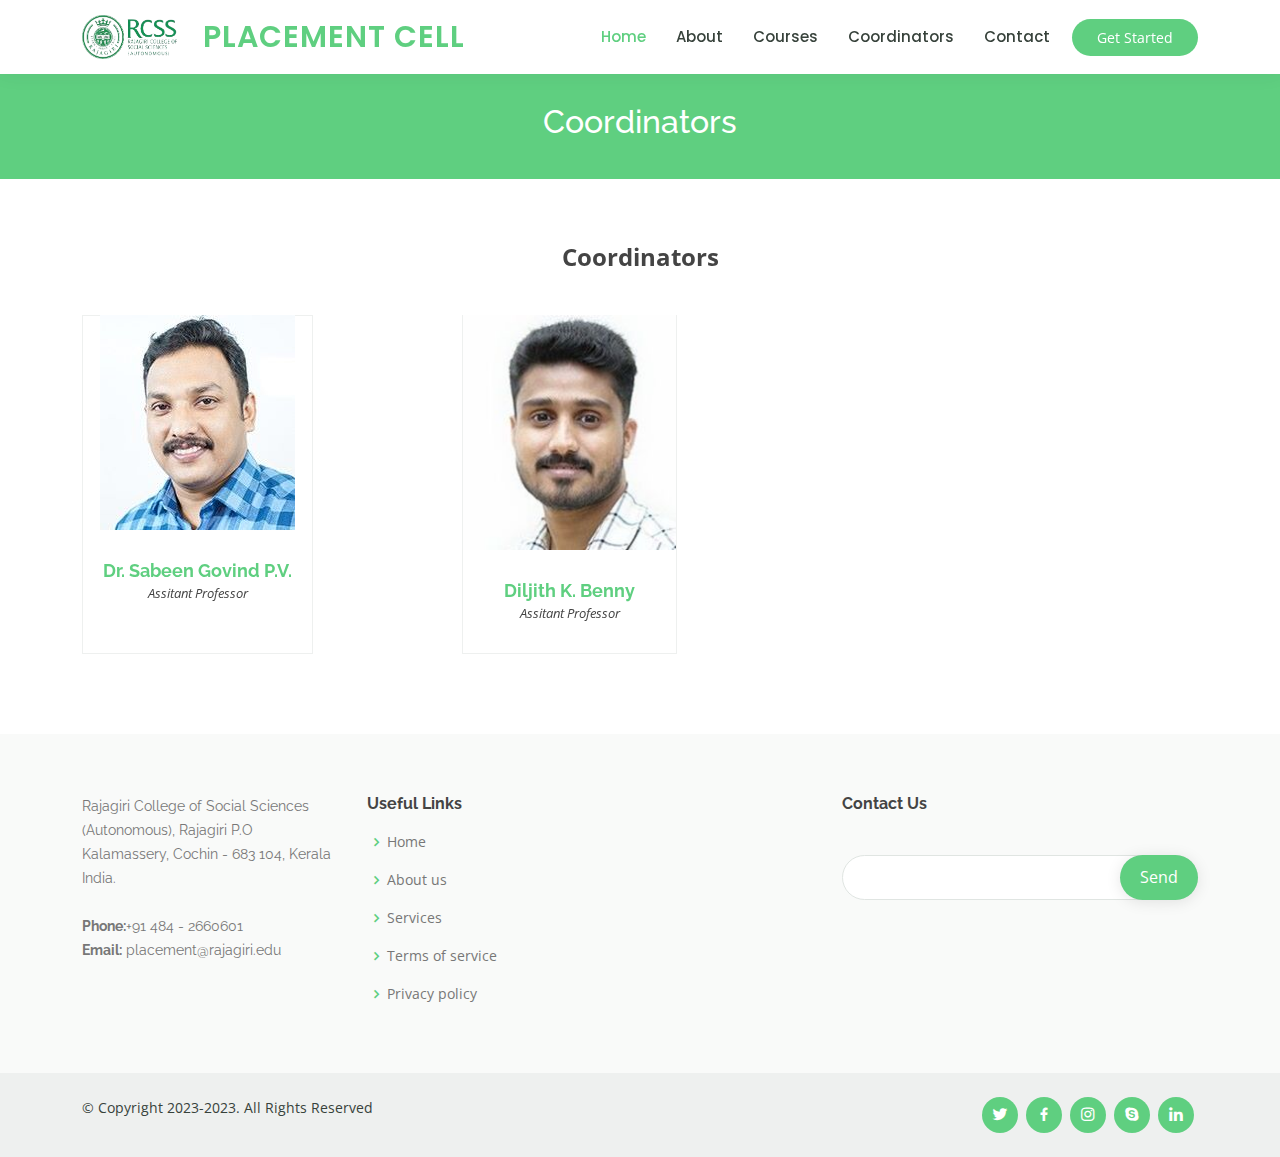
<file: trainers.html>
<!DOCTYPE html>
<html lang="en">

<head>
  <meta charset="utf-8">
  <meta content="width=device-width, initial-scale=1.0" name="viewport">

  <title>Coordinators - Rajagiri Placement Cell</title>
  <meta content="" name="description">
  <meta content="" name="keywords">

  <!-- Favicons -->
  <link href="assets/img/1.png" rel="icon">
  <link href="assets/img/apple-touch-icon.png" rel="apple-touch-icon">

  <!-- Google Fonts -->
  <link href="https://fonts.googleapis.com/css?family=Open+Sans:300,300i,400,400i,600,600i,700,700i|Raleway:300,300i,400,400i,500,500i,600,600i,700,700i|Poppins:300,300i,400,400i,500,500i,600,600i,700,700i" rel="stylesheet">

  <!-- Vendor CSS Files -->
  <link href="assets/vendor/animate.css/animate.min.css" rel="stylesheet">
  <link href="assets/vendor/aos/aos.css" rel="stylesheet">
  <link href="assets/vendor/bootstrap/css/bootstrap.min.css" rel="stylesheet">
  <link href="assets/vendor/bootstrap-icons/bootstrap-icons.css" rel="stylesheet">
  <link href="assets/vendor/boxicons/css/boxicons.min.css" rel="stylesheet">
  <link href="assets/vendor/remixicon/remixicon.css" rel="stylesheet">
  <link href="assets/vendor/swiper/swiper-bundle.min.css" rel="stylesheet">

  <!-- Template Main CSS File -->
  <link href="assets/css/style.css" rel="stylesheet">

  <!-- =======================================================
  * Template Name: Mentor - v4.10.0
  * Template URL: https://bootstrapmade.com/mentor-free-education-bootstrap-theme/
  * Author: BootstrapMade.com
  * License: https://bootstrapmade.com/license/
  ======================================================== -->
</head>

<body>

  <!-- ======= Header ======= -->
  <header id="header" class="fixed-top">
    <div class="container d-flex align-items-center">
      <img src="assets/img/RLogo.png" alt="" style="width: 95px;height: 100%;margin-right: 0.7cm;">
      <h1 class="logo me-auto"><a href="index.html">Placement Cell</a></h1>
      <!-- Uncomment below if you prefer to use an image logo -->
      <!-- <a href="index.html" class="logo me-auto"><img src="assets/img/logo.png" alt="" class="img-fluid"></a>-->

      <nav id="navbar" class="navbar order-last order-lg-0">
        <ul>
          <li><a class="active" href="index.html">Home</a></li>
          <li><a href="about.html">About</a></li>
          <li><a href="courses.html">Courses</a></li>
          <li><a href="trainers.html">Coordinators</a></li>
          <!-- <li><a href="events.html">Events</a></li> -->
          <!-- <li><a href="pricing.html">Pricing</a></li> -->

          <!-- <li class="dropdown"><a href="#"><span>Drop Down</span> <i class="bi bi-chevron-down"></i></a>
            <ul>
              <li><a href="#">Drop Down 1</a></li>
              <li class="dropdown"><a href="#"><span>Deep Drop Down</span> <i class="bi bi-chevron-right"></i></a>
                <ul>
                  <li><a href="#">Deep Drop Down 1</a></li>
                  <li><a href="#">Deep Drop Down 2</a></li>
                  <li><a href="#">Deep Drop Down 3</a></li>
                  <li><a href="#">Deep Drop Down 4</a></li>
                  <li><a href="#">Deep Drop Down 5</a></li>
                </ul>
              </li>
              <li><a href="#">Drop Down 2</a></li>
              <li><a href="#">Drop Down 3</a></li>
              <li><a href="#">Drop Down 4</a></li>
            </ul>
          </li> -->
          <li><a href="contact.html">Contact</a></li>
        </ul>
        <i class="bi bi-list mobile-nav-toggle"></i>
      </nav><!-- .navbar -->

      <a href="courses.html" class="get-started-btn">Get Started</a>

    </div>
  </header><!-- End Header -->

  <main id="main" data-aos="fade-in">

    <!-- ======= Breadcrumbs ======= -->
    <div class="breadcrumbs">
      <div class="container">
        <h2>Coordinators</h2>
        <!-- <p>Est dolorum ut non facere possimus quibusdam eligendi voluptatem. Quia id aut similique quia voluptas sit quaerat debitis. Rerum omnis ipsam aperiam consequatur laboriosam nemo harum praesentium. </p> -->
      </div>
    </div><!-- End Breadcrumbs -->

    <!-- ======= Trainers Section ======= -->
    <section id="trainers" class="trainers">
      <div class="recruiterHeading" id="recruiterHead">
        <center><p style="font-size: x-large;"><b>Coordinators</b></p></center>
      </div>
      <br>
      <center>
        <div class="container" data-aos="fade-up">

          <div class="row" data-aos="zoom-in" data-aos-delay="100">
            <div class="col-lg-4 col-md-6 d-flex align-items-stretch">
  
              <div class="member">
                <img src="assets/img/trainers/SabinSir.jpg" class="img-fluid" alt="">
                <div class="member-content">
                  <a href="https://rajagiri.edu/faculty-profile-details/dr-sabeen-govind-p-v"><h4>Dr. Sabeen Govind P.V.</h4></a>
                  <span>Assitant Professor</span>
                  <!-- <p>
                    Magni qui quod omnis unde et eos fuga et exercitationem. Odio veritatis perspiciatis quaerat qui aut aut aut
                  </p> -->
                  <!-- <div class="social">
                    <a href=""><i class="bi bi-twitter"></i></a>
                    <a href=""><i class="bi bi-facebook"></i></a>
                    <a href=""><i class="bi bi-instagram"></i></a>
                    <a href=""><i class="bi bi-linkedin"></i></a>
                  </div> -->
                </div>
              </div>
            </div>
  
            <div class="col-lg-4 col-md-6 d-flex align-items-stretch">
              <div class="member">
                <img src="assets/img/trainers/oie_26163659sR1n7WEa.jpg" class="img-fluid" alt="">
                <div class="member-content2">
                  <a href="https://rajagiri.edu/faculty-profile-details/diljith-k-benny"><h4>Diljith K. Benny</h4></a>
                  <span>Assitant Professor</span>
                  <!-- <p>
                    Repellat fugiat adipisci nemo illum nesciunt voluptas repellendus. In architecto rerum rerum temporibus
                  </p>
                  <div class="social">
                    <a href=""><i class="bi bi-twitter"></i></a>
                    <a href=""><i class="bi bi-facebook"></i></a>
                    <a href=""><i class="bi bi-instagram"></i></a>
                    <a href=""><i class="bi bi-linkedin"></i></a>
                  </div> -->
                </div>
              </div>
            </div>
  
            <!-- <div class="col-lg-4 col-md-6 d-flex align-items-stretch">
              <div class="member">
                <img src="assets/img/trainers/trainer-3.jpg" class="img-fluid" alt="">
                <div class="member-content">
                  <h4>William Anderson</h4>
                  <span>Content</span>
                  <p>
                    Voluptas necessitatibus occaecati quia. Earum totam consequuntur qui porro et laborum toro des clara
                  </p>
                  <div class="social">
                    <a href=""><i class="bi bi-twitter"></i></a>
                    <a href=""><i class="bi bi-facebook"></i></a>
                    <a href=""><i class="bi bi-instagram"></i></a>
                    <a href=""><i class="bi bi-linkedin"></i></a>
                  </div>
                </div>
              </div>
            </div> -->
  
          </div>
  
        </div>
      </center>
      
    </section><!-- End Trainers Section -->

  </main><!-- End #main -->

  <!-- ======= Footer ======= -->
  <footer id="footer">

    <div class="footer-top">
      <div class="container">
        <div class="row">

          <div class="col-lg-3 col-md-6 footer-contact">
            <!-- <h3>Mentor</h3> -->
            <p>Rajagiri College of Social Sciences (Autonomous), 
              Rajagiri P.O<br>
              Kalamassery, Cochin - 683 104, 
              Kerala<br>
              India.<br><br>
              <strong>Phone:</strong>+91 484 - 2660601 <br>
              <strong>Email:</strong> placement@rajagiri.edu<br>
            </p>
          </div>

          <div class="col-lg-2 col-md-6 footer-links">
            <h4>Useful Links</h4>
            <ul>
              <li><i class="bx bx-chevron-right"></i> <a href="#">Home</a></li>
              <li><i class="bx bx-chevron-right"></i> <a href="#">About us</a></li>
              <li><i class="bx bx-chevron-right"></i> <a href="#">Services</a></li>
              <li><i class="bx bx-chevron-right"></i> <a href="#">Terms of service</a></li>
              <li><i class="bx bx-chevron-right"></i> <a href="#">Privacy policy</a></li>
            </ul>
          </div>

          <div class="col-lg-3 col-md-6 footer-links">
            <!-- <h4>Our Services</h4>
            <ul>
              <li><i class="bx bx-chevron-right"></i> <a href="#">Web Design</a></li>
              <li><i class="bx bx-chevron-right"></i> <a href="#">Web Development</a></li>
              <li><i class="bx bx-chevron-right"></i> <a href="#">Product Management</a></li>
              <li><i class="bx bx-chevron-right"></i> <a href="#">Marketing</a></li>
              <li><i class="bx bx-chevron-right"></i> <a href="#">Graphic Design</a></li>
            </ul> -->
          </div>

          <div class="col-lg-4 col-md-6 footer-newsletter">
            <h4>Contact Us</h4>
            <!-- <p>Tamen quem nulla quae legam multos aute sint culpa legam noster magna</p> -->
            <form action="" method="post">
              <input type="email" name="email"><input type="submit" value="Send">
            </form>
          </div>

        </div>
      </div>
    </div>

    <div class="container d-md-flex py-4">

      <div class="me-md-auto text-center text-md-start">
        <div class="copyright">
          &copy; Copyright 2023-2023<strong></strong>. All Rights Reserved
        </div>
        <div class="credits">

        </div>
      </div>
      <div class="social-links text-center text-md-right pt-3 pt-md-0">
        <a href="#" class="twitter"><i class="bx bxl-twitter"></i></a>
        <a href="#" class="facebook"><i class="bx bxl-facebook"></i></a>
        <a href="#" class="instagram"><i class="bx bxl-instagram"></i></a>
        <a href="#" class="google-plus"><i class="bx bxl-skype"></i></a>
        <a href="#" class="linkedin"><i class="bx bxl-linkedin"></i></a>
      </div>
    </div>
  </footer><!-- End Footer -->

  <div id="preloader"></div>
  <a href="#" class="back-to-top d-flex align-items-center justify-content-center"><i class="bi bi-arrow-up-short"></i></a>

  <!-- Vendor JS Files -->
  <script src="assets/vendor/purecounter/purecounter_vanilla.js"></script>
  <script src="assets/vendor/aos/aos.js"></script>
  <script src="assets/vendor/bootstrap/js/bootstrap.bundle.min.js"></script>
  <script src="assets/vendor/swiper/swiper-bundle.min.js"></script>
  <script src="assets/vendor/php-email-form/validate.js"></script>

  <!-- Template Main JS File -->
  <script src="assets/js/main.js"></script>

</body>

</html>
</file>
<file: assets/css/style.css>
/**
* Template Name: Mentor - v4.10.0
* Template URL: https://bootstrapmade.com/mentor-free-education-bootstrap-theme/
* Author: BootstrapMade.com
* License: https://bootstrapmade.com/license/
*/

/*--------------------------------------------------------------
# General
--------------------------------------------------------------*/
body {
  font-family: "Open Sans", sans-serif;
  color: #444444;
}

a {
  color: #5fcf80;
  text-decoration: none;
}

a:hover {
  color: #86db9f;
  text-decoration: none;
}

h1,
h2,
h3,
h4,
h5,
h6 {
  font-family: "Raleway", sans-serif;
}

/*--------------------------------------------------------------
# Back to top button
--------------------------------------------------------------*/
.back-to-top {
  position: fixed;
  visibility: hidden;
  opacity: 0;
  right: 15px;
  bottom: 15px;
  z-index: 996;
  background: #5fcf80;
  width: 40px;
  height: 40px;
  border-radius: 50px;
  transition: all 0.4s;
}

.back-to-top i {
  font-size: 28px;
  color: #fff;
  line-height: 0;
}

.back-to-top:hover {
  background: #7ed899;
  color: #fff;
}

.back-to-top.active {
  visibility: visible;
  opacity: 1;
}

/*--------------------------------------------------------------
# Preloader
--------------------------------------------------------------*/
#preloader {
  position: fixed;
  top: 0;
  left: 0;
  right: 0;
  bottom: 0;
  z-index: 9999;
  overflow: hidden;
  background: #fff;
}

#preloader:before {
  content: "";
  position: fixed;
  top: calc(50% - 30px);
  left: calc(50% - 30px);
  border: 6px solid #5fcf80;
  border-top-color: #fff;
  border-bottom-color: #fff;
  border-radius: 50%;
  width: 60px;
  height: 60px;
  -webkit-animation: animate-preloader 1s linear infinite;
  animation: animate-preloader 1s linear infinite;
}

@-webkit-keyframes animate-preloader {
  0% {
    transform: rotate(0deg);
  }

  100% {
    transform: rotate(360deg);
  }
}

@keyframes animate-preloader {
  0% {
    transform: rotate(0deg);
  }

  100% {
    transform: rotate(360deg);
  }
}

/*--------------------------------------------------------------
# Disable aos animation delay on mobile devices
--------------------------------------------------------------*/
@media screen and (max-width: 768px) {
  [data-aos-delay] {
    transition-delay: 0 !important;
  }
}

/*--------------------------------------------------------------
# Header
--------------------------------------------------------------*/
#header {
  background: #fff;
  transition: all 0.5s;
  z-index: 997;
  padding: 15px 0;
  box-shadow: 0px 0 18px rgba(55, 66, 59, 0.08);
}

#header .logo {
  font-size: 30px;
  margin: 0;
  padding: 0;
  line-height: 1;
  font-weight: 600;
  letter-spacing: 1px;
  text-transform: uppercase;
  font-family: "Poppins", sans-serif;
}

#header .logo a {
  color: #5fcf80;
}

#header .logo img {
  max-height: 40px;
}

/**
* Get Startet Button 
*/
.get-started-btn {
  margin-left: 22px;
  background: #5fcf80;
  color: #fff;
  border-radius: 50px;
  padding: 8px 25px;
  white-space: nowrap;
  transition: 0.3s;
  font-size: 14px;
  display: inline-block;
}

.get-started-btn:hover {
  background: #3ac162;
  color: #fff;
}

@media (max-width: 768px) {
  .get-started-btn {
    margin: 0 15px 0 0;
    padding: 6px 18px;
  }
}

/*--------------------------------------------------------------
# Navigation Menu
--------------------------------------------------------------*/
/**
* Desktop Navigation 
*/
.navbar {
  padding: 0;
}

.navbar ul {
  margin: 0;
  padding: 0;
  display: flex;
  list-style: none;
  align-items: center;
}

.navbar li {
  position: relative;
}

.navbar a,
.navbar a:focus {
  display: flex;
  align-items: center;
  justify-content: space-between;
  padding: 10px 0 10px 30px;
  font-family: "Poppins", sans-serif;
  font-size: 15px;
  font-weight: 500;
  color: #37423b;
  white-space: nowrap;
  transition: 0.3s;
}

.navbar a i,
.navbar a:focus i {
  font-size: 12px;
  line-height: 0;
  margin-left: 5px;
}

.navbar a:hover,
.navbar .active,
.navbar .active:focus,
.navbar li:hover>a {
  color: #5fcf80;
}

.navbar .dropdown ul {
  display: block;
  position: absolute;
  left: 30px;
  top: calc(100% + 30px);
  margin: 0;
  padding: 10px 0;
  z-index: 99;
  opacity: 0;
  visibility: hidden;
  background: #fff;
  box-shadow: 0px 0px 30px rgba(127, 137, 161, 0.25);
  transition: 0.3s;
  border-radius: 4px;
}

.navbar .dropdown ul li {
  min-width: 200px;
}

.navbar .dropdown ul a {
  padding: 10px 20px;
  font-size: 14px;
  text-transform: none;
  font-weight: 500;
}

.navbar .dropdown ul a i {
  font-size: 12px;
}

.navbar .dropdown ul a:hover,
.navbar .dropdown ul .active:hover,
.navbar .dropdown ul li:hover>a {
  color: #5fcf80;
}

.navbar .dropdown:hover>ul {
  opacity: 1;
  top: 100%;
  visibility: visible;
}

.navbar .dropdown .dropdown ul {
  top: 0;
  left: calc(100% - 30px);
  visibility: hidden;
}

.navbar .dropdown .dropdown:hover>ul {
  opacity: 1;
  top: 0;
  left: 100%;
  visibility: visible;
}

@media (max-width: 1366px) {
  .navbar .dropdown .dropdown ul {
    left: -90%;
  }

  .navbar .dropdown .dropdown:hover>ul {
    left: -100%;
  }
}

/**
* Mobile Navigation 
*/
.mobile-nav-toggle {
  color: #37423b;
  font-size: 28px;
  cursor: pointer;
  display: none;
  line-height: 0;
  transition: 0.5s;
}

.mobile-nav-toggle.bi-x {
  color: #fff;
}

@media (max-width: 991px) {
  .mobile-nav-toggle {
    display: block;
  }

  .navbar ul {
    display: none;
  }
}

.navbar-mobile {
  position: fixed;
  overflow: hidden;
  top: 0;
  right: 0;
  left: 0;
  bottom: 0;
  background: rgba(32, 38, 34, 0.9);
  transition: 0.3s;
  z-index: 999;
}

.navbar-mobile .mobile-nav-toggle {
  position: absolute;
  top: 15px;
  right: 15px;
}

.navbar-mobile ul {
  display: block;
  position: absolute;
  top: 55px;
  right: 15px;
  bottom: 15px;
  left: 15px;
  padding: 10px 0;
  border-radius: 6px;
  background-color: #fff;
  overflow-y: auto;
  transition: 0.3s;
}

.navbar-mobile a,
.navbar-mobile a:focus {
  padding: 10px 20px;
  font-size: 15px;
  color: #37423b;
}

.navbar-mobile a:hover,
.navbar-mobile .active,
.navbar-mobile li:hover>a {
  color: #5fcf80;
}

.navbar-mobile .getstarted,
.navbar-mobile .getstarted:focus {
  margin: 15px;
}

.navbar-mobile .dropdown ul {
  position: static;
  display: none;
  margin: 10px 20px;
  padding: 10px 0;
  z-index: 99;
  opacity: 1;
  visibility: visible;
  background: #fff;
  box-shadow: 0px 0px 30px rgba(127, 137, 161, 0.25);
}

.navbar-mobile .dropdown ul li {
  min-width: 200px;
}

.navbar-mobile .dropdown ul a {
  padding: 10px 20px;
}

.navbar-mobile .dropdown ul a i {
  font-size: 12px;
}

.navbar-mobile .dropdown ul a:hover,
.navbar-mobile .dropdown ul .active:hover,
.navbar-mobile .dropdown ul li:hover>a {
  color: #5fcf80;
}

.navbar-mobile .dropdown>.dropdown-active {
  display: block;
}

/*--------------------------------------------------------------
# Hero Section
--------------------------------------------------------------*/
#hero {
  width: 100%;
  height: 90vh;
  background: url("../img/IMG_2134.JPG") top center;
  background-size: cover;
  position: relative;
}

#hero:before {
  content: "";
  background: rgba(0, 0, 0, 0.4);
  position: absolute;
  bottom: 0;
  top: 0;
  left: 0;
  right: 0;
}

#hero .container {
  padding-top: 72px;
}

@media (max-width: 992px) {
  #hero .container {
    padding-top: 62px;
  }
}

#hero h1 {
  margin: 0;
  font-size: 48px;
  font-weight: 700;
  line-height: 56px;
  color: #fff;
  font-family: "Poppins", sans-serif;
}

#hero h2 {
  color: #eee;
  margin: 10px 0 0 0;
  font-size: 24px;
}

#hero .btn-get-started {
  font-family: "Raleway", sans-serif;
  font-weight: 500;
  font-size: 15px;
  letter-spacing: 1px;
  display: inline-block;
  padding: 10px 35px;
  border-radius: 50px;
  transition: 0.5s;
  margin-top: 30px;
  border: 2px solid #fff;
  color: #fff;
}

#hero .btn-get-started:hover {
  background: #5fcf80;
  border: 2px solid #5fcf80;
}

@media (min-width: 1024px) {
  #hero {
    background-attachment: fixed;
  }
}

@media (max-width: 768px) {
  #hero {
    height: 100vh;
  }

  #hero h1 {
    font-size: 28px;
    line-height: 36px;
  }

  #hero h2 {
    font-size: 18px;
    line-height: 24px;
  }
}

/*--------------------------------------------------------------
# Sections General
--------------------------------------------------------------*/
section {
  padding: 60px 0;
  overflow: hidden;
}

.section-bg {
  background-color: #f6f7f6;
}

.section-title {
  padding-bottom: 40px;
}

.section-title h2 {
  font-size: 14px;
  font-weight: 500;
  padding: 0;
  line-height: 1px;
  margin: 0 0 5px 0;
  letter-spacing: 2px;
  text-transform: uppercase;
  color: #aaaaaa;
  font-family: "Poppins", sans-serif;
}

.section-title h2::after {
  content: "";
  width: 120px;
  height: 1px;
  display: inline-block;
  background: #9ae1af;
  margin: 4px 10px;
}

.section-title p {
  margin: 0;
  margin: 0;
  font-size: 36px;
  font-weight: 700;
  text-transform: uppercase;
  font-family: "Poppins", sans-serif;
  color: #37423b;
}

.breadcrumbs {
  margin-top: 73px;
  text-align: center;
  background: #5fcf80;
  padding: 30px 0;
  color: #fff;
}

@media (max-width: 992px) {
  .breadcrumbs {
    margin-top: 63px;
  }
}

.breadcrumbs h2 {
  font-size: 32px;
  font-weight: 500;
}

.breadcrumbs p {
  font-size: 14px;
  margin-bottom: 0;
}

/*--------------------------------------------------------------
# About
--------------------------------------------------------------*/
.about .content h3 {
  font-weight: 600;
  font-size: 26px;
}

.about p{
text-align: center;
padding: 0;
}

.about .content ul {
  list-style: none;
  padding: 0;
}

.about .content ul li {
  padding-bottom: 10px;
}

.about .content ul i {
  font-size: 20px;
  padding-right: 4px;
  color: #5fcf80;
}

.about .content .learn-more-btn {
  background: #5fcf80;
  color: #fff;
  border-radius: 50px;
  padding: 8px 25px 9px 25px;
  white-space: nowrap;
  transition: 0.3s;
  font-size: 14px;
  display: inline-block;
}

.about .content .learn-more-btn:hover {
  background: #3ac162;
  color: #fff;
}

@media (max-width: 768px) {
  .about .content .learn-more-btn {
    margin: 0 48px 0 0;
    padding: 6px 18px;
  }
}

/*--------------------------------------------------------------
# Counts
--------------------------------------------------------------*/
.counts {
  padding: 30px 0;
}

.counts .counters span {
  font-size: 48px;
  display: block;
  color: #5fcf80;
  font-weight: 700;
}

.counts .counters p {
  padding: 0;
  margin: 0 0 20px 0;
  font-family: "Raleway", sans-serif;
  font-size: 15px;
  font-weight: 600;
  color: #37423b;
}

/*--------------------------------------------------------------
# Why Us
--------------------------------------------------------------*/
.why-us .content {
  padding: 30px;
  background: #5fcf80;
  border-radius: 4px;
  color: #fff;
}

.why-us .content h3 {
  font-weight: 700;
  font-size: 34px;
  margin-bottom: 30px;
}

.why-us .content p {
  margin-bottom: 30px;
}

.why-us .content .more-btn {
  display: inline-block;
  background: rgba(255, 255, 255, 0.2);
  padding: 6px 30px 8px 30px;
  color: #fff;
  border-radius: 50px;
  transition: all ease-in-out 0.4s;
}

.why-us .content .more-btn i {
  font-size: 14px;
}

.why-us .content .more-btn:hover {
  color: #5fcf80;
  background: #fff;
}

.why-us .icon-boxes .icon-box {
  text-align: center;
  background: #c3bfbf;
  padding: 40px 30px;
  width: 100%;
  border: 1px solid #eef0ef;
}

.why-us .icon-boxes .icon-box i {
  font-size: 32px;
  padding: 18px;
  color: #5fcf80;
  margin-bottom: 30px;
  background: #b9c2bc;
  border-radius: 50px;
}

.why-us .icon-boxes .icon-box h4 {
  font-size: 20px;
  font-weight: 700;
  margin: 0 0 30px 0;
}

.why-us .icon-boxes .icon-box p {
  font-size: 15px;
  color: #848484;
}

/*--------------------------------------------------------------
# Features
--------------------------------------------------------------*/
.features {
  padding-top: 0px;
}

.features .icon-box {
  display: inline; 
  /* align-items: center; */
  padding: 20px;
  transition: 0.3s;
  border: 1px solid #eef0ef;
}

.features  i {
  font-size: 32px;
  padding-right: 10px;
  line-height: 1;
}

.features  h3 {
  font-weight: 700;
  margin: 0;
  padding: 0;
  line-height: 1;
  font-size: 16px;
}

.features .icon-box h3 a {
  color: #37423b;
  transition: 0.3s;
}

.features .icon-box:hover {
  border-color: #5fcf80;
}

.features .icon-box:hover h3 a {
  color: #5fcf80;
}

/*--------------------------------------------------------------
# Courses
--------------------------------------------------------------*/
.courses .course-item {
  border-radius: 5px;
  border: 1px solid #eef0ef;
}

.courses .course-content {
  padding: 15px;
}

.courses .course-content h3 {
  font-weight: 700;
  font-size: 20px;
}

.courses .course-content h3 a {
  color: #37423b;
  transition: 0.3s;
}

.courses .course-content h3 a:hover {
  color: #5fcf80;
}

.courses .course-content p {
  font-size: 14px;
  color: #777777;
}

.courses .course-content h4 {
  font-size: 14px;
  background: #5fcf80;
  padding: 7px 14px;
  color: #fff;
  margin: 0;
}

.courses .course-content .price {
  margin: 0;
  font-weight: 700;
  font-size: 18px;
  color: #37423b;
}

.courses .trainer {
  padding-top: 15px;
  border-top: 1px solid #eef0ef;
}

.courses .trainer .trainer-profile img {
  max-width: 50px;
  border-radius: 50px;
}

.courses .trainer .trainer-profile span {
  padding-left: 10px;
  font-weight: 600;
  font-size: 16px;
  color: #5a6c60;
}

.courses .trainer .trainer-rank {
  font-size: 18px;
  color: #657a6d;
}

/*--------------------------------------------------------------
# Trainers
--------------------------------------------------------------*/
.trainers{
  
}
.trainers .member {
  text-align: center;
  margin-bottom: 20px;
  background: #fff;
  border: 1px solid #eef0ef;
}

.trainers .member img {
  margin: -1px -1px 30px -1px;
}

.trainers .member .member-content {
  padding: 0px 20px 30px 20px;
}
.member-content2{
  padding: 0px 20px 30px 20px;
}

.trainers .member h4 {
  font-weight: 700;
  margin-bottom: 2px;
  font-size: 18px;
}

.trainers .member span {
  font-style: italic;
  display: block;
  font-size: 13px;
}

.trainers .member p {
  padding-top: 10px;
  font-size: 14px;
  font-style: italic;
  color: #aaaaaa;
}

.trainers .member .social {
  margin-top: 15px;
}

.trainers .member .social a {
  color: #7e9486;
  transition: 0.3s;
}

.trainers .member .social a:hover {
  color: #5fcf80;
}

.trainers .member .social i {
  font-size: 18px;
  margin: 0 2px;
}

/*--------------------------------------------------------------
# Testimonials
--------------------------------------------------------------*/
.testimonials .testimonial-wrap {
  padding-left: 50px;
}

.testimonials .testimonials-carousel,
.testimonials .testimonials-slider {
  overflow: hidden;
}

.testimonials .testimonial-item {
  box-sizing: content-box;
  padding: 30px 30px 30px 60px;
  margin: 30px 15px;
  min-height: 200px;
  border: 1px solid #eef0ef;
  position: relative;
  background: #fff;
}

.testimonials .testimonial-item .testimonial-img {
  width: 90px;
  border-radius: 10px;
  border: 6px solid #fff;
  position: absolute;
  left: -45px;
}
.PlacedStudents{
  width: 300px;
  border-radius: 10px;
  border: 6px solid #fff;
}

.testimonials .testimonial-item h3 {
  font-size: 18px;
  font-weight: bold;
  margin: 10px 0 5px 0;
  color: #111;
}

.testimonials .testimonial-item h4 {
  font-size: 14px;
  color: #999;
  margin: 0;
}

.testimonials .testimonial-item .quote-icon-left,
.testimonials .testimonial-item .quote-icon-right {
  color: #c1ecce;
  font-size: 26px;
}

.testimonials .testimonial-item .quote-icon-left {
  display: inline-block;
  left: -5px;
  position: relative;
}

.testimonials .testimonial-item .quote-icon-right {
  display: inline-block;
  right: -5px;
  position: relative;
  top: 10px;
}

.testimonials .testimonial-item p {
  font-style: italic;
  margin: 15px auto 15px auto;
}

.testimonials .swiper-pagination {
  margin-top: 20px;
  position: relative;
}

.testimonials .swiper-pagination .swiper-pagination-bullet {
  width: 12px;
  height: 12px;
  background-color: #fff;
  opacity: 1;
  border: 1px solid #5fcf80;
}

.testimonials .swiper-pagination .swiper-pagination-bullet-active {
  background-color: #5fcf80;
}

@media (max-width: 767px) {
  .testimonials .testimonial-wrap {
    padding-left: 0;
  }

  .testimonials .testimonials-carousel,
  .testimonials .testimonials-slider {
    overflow: hidden;
  }

  .testimonials .testimonial-item {
    padding: 30px;
    margin: 15px;
  }

  .testimonials .testimonial-item .testimonial-img {
    position: static;
    left: auto;
  }
}

/*--------------------------------------------------------------
# Cource Details
--------------------------------------------------------------*/
.course-details h3 {
  font-size: 24px;
  margin: 30px 0 15px 0;
  font-weight: 700;
  position: relative;
  padding-bottom: 10px;
}

.course-details h3:before {
  content: "";
  position: absolute;
  display: block;
  width: 100%;
  height: 1px;
  background: #eef0ef;
  bottom: 0;
  left: 0;
}

.course-details h3:after {
  content: "";
  position: absolute;
  display: block;
  width: 60px;
  height: 1px;
  background: #5fcf80;
  bottom: 0;
  left: 0;
}

.course-details .course-info {
  background: #f6f7f6;
  padding: 10px 15px;
  margin-bottom: 15px;
}

.course-details .course-info h5 {
  font-weight: 400;
  font-size: 16px;
  margin: 0;
  font-family: "Poppins", sans-serif;
}

.course-details .course-info p {
  margin: 0;
  font-weight: 600;
}

.course-details .course-info a {
  color: #657a6d;
}

/*--------------------------------------------------------------
# Cource Details Tabs
--------------------------------------------------------------*/
.cource-details-tabs {
  overflow: hidden;
  padding-top: 0;
}

.cource-details-tabs .nav-tabs {
  border: 0;
}

.cource-details-tabs .nav-link {
  border: 0;
  padding: 12px 15px 12px 0;
  transition: 0.3s;
  color: #37423b;
  border-radius: 0;
  border-right: 2px solid #e2e7e4;
  font-weight: 600;
  font-size: 15px;
}

.cource-details-tabs .nav-link:hover {
  color: #5fcf80;
}

.cource-details-tabs .nav-link.active {
  color: #5fcf80;
  border-color: #5fcf80;
}

.cource-details-tabs .tab-pane.active {
  -webkit-animation: fadeIn 0.5s ease-out;
  animation: fadeIn 0.5s ease-out;
}

.cource-details-tabs .details h3 {
  font-size: 26px;
  font-weight: 600;
  margin-bottom: 20px;
  color: #37423b;
}

.cource-details-tabs .details p {
  color: #777777;
}

.cource-details-tabs .details p:last-child {
  margin-bottom: 0;
}

@media (max-width: 992px) {
  .cource-details-tabs .nav-link {
    border: 0;
    padding: 15px;
  }

  .cource-details-tabs .nav-link.active {
    color: #fff;
    background: #5fcf80;
  }
}

/*--------------------------------------------------------------
# Events
--------------------------------------------------------------*/
.events .card {
  border: 0;
  padding: 0 30px;
  margin-bottom: 60px;
  position: relative;
}

.events .card-img {
  width: calc(100% + 60px);
  margin-left: -30px;
  overflow: hidden;
  z-index: 9;
  border-radius: 0;
}

.events .card-img img {
  max-width: 100%;
  transition: all 0.3s ease-in-out;
}

.events .card-body {
  z-index: 10;
  background: #fff;
  border-top: 4px solid #fff;
  padding: 30px;
  box-shadow: 0px 2px 15px rgba(0, 0, 0, 0.1);
  margin-top: -60px;
  transition: 0.3s;
}

.events .card-title {
  font-weight: 700;
  text-align: center;
  margin-bottom: 20px;
}

.events .card-title a {
  color: #37423b;
  transition: 0.3s;
}

.events .card-text {
  color: #5e5e5e;
}

.events .read-more a {
  color: #777777;
  text-transform: uppercase;
  font-weight: 600;
  font-size: 12px;
  transition: 0.3s;
}

.events .read-more a:hover {
  color: #5fcf80;
}

.events .card:hover img {
  transform: scale(1.1);
}

.events .card:hover .card-body {
  border-color: #5fcf80;
}

.events .card:hover .card-body .card-title a {
  color: #5fcf80;
}

/*--------------------------------------------------------------
# Pricing
--------------------------------------------------------------*/
.pricing .box {
  padding: 20px;
  background: #fff;
  text-align: center;
  border: 1px solid #eef0ef;
  border-radius: 0;
  position: relative;
  overflow: hidden;
}

.pricing h3 {
  font-weight: 400;
  margin: -20px -20px 20px -20px;
  padding: 20px 15px;
  font-size: 16px;
  font-weight: 600;
  color: #777777;
  background: #f8f8f8;
}

.pricing h4 {
  font-size: 36px;
  color: #5fcf80;
  font-weight: 600;
  font-family: "Poppins", sans-serif;
  margin-bottom: 20px;
}

.pricing h4 sup {
  font-size: 20px;
  top: -15px;
  left: -3px;
}

.pricing h4 span {
  color: #bababa;
  font-size: 16px;
  font-weight: 300;
}

.pricing ul {
  padding: 0;
  list-style: none;
  color: #444444;
  text-align: center;
  line-height: 20px;
  font-size: 14px;
}

.pricing ul li {
  padding-bottom: 16px;
}

.pricing ul i {
  color: #5fcf80;
  font-size: 18px;
  padding-right: 4px;
}

.pricing ul .na {
  color: #ccc;
  text-decoration: line-through;
}

.pricing .btn-wrap {
  margin: 20px -20px -20px -20px;
  padding: 20px 15px;
  background: #f8f8f8;
  text-align: center;
}

.pricing .btn-buy {
  background: #5fcf80;
  display: inline-block;
  padding: 8px 35px;
  border-radius: 50px;
  color: #fff;
  transition: none;
  font-size: 14px;
  font-weight: 400;
  font-family: "Raleway", sans-serif;
  font-weight: 600;
  transition: 0.3s;
}

.pricing .btn-buy:hover {
  background: #3ac162;
}

.pricing .featured h3 {
  color: #fff;
  background: #5fcf80;
}

.pricing .advanced {
  width: 200px;
  position: absolute;
  top: 18px;
  right: -68px;
  transform: rotate(45deg);
  z-index: 1;
  font-size: 14px;
  padding: 1px 0 3px 0;
  background: #5fcf80;
  color: #fff;
}

/*--------------------------------------------------------------
# Contact
--------------------------------------------------------------*/
.contact {
  padding-top: 5px;
}

.contact .info {
  width: 100%;
  background: #fff;
}

.contact .info i {
  font-size: 20px;
  color: #5fcf80;
  float: left;
  width: 44px;
  height: 44px;
  background: #ecf9f0;
  display: flex;
  justify-content: center;
  align-items: center;
  border-radius: 50px;
  transition: all 0.3s ease-in-out;
}

.contact .info h4 {
  padding: 0 0 0 60px;
  font-size: 22px;
  font-weight: 600;
  margin-bottom: 5px;
  color: #37423b;
}

.contact .info p {
  padding: 0 0 0 60px;
  margin-bottom: 0;
  font-size: 14px;
  color: #657a6d;
}

.contact .info .email,
.contact .info .phone {
  margin-top: 40px;
}

.contact .info .email:hover i,
.contact .info .address:hover i,
.contact .info .phone:hover i {
  background: #5fcf80;
  color: #fff;
}

.contact .php-email-form {
  width: 100%;
  background: #fff;
}

.contact .php-email-form .form-group {
  padding-bottom: 8px;
}

.contact .php-email-form .error-message {
  display: none;
  color: #fff;
  background: #ed3c0d;
  text-align: left;
  padding: 15px;
  font-weight: 600;
}

.contact .php-email-form .error-message br+br {
  margin-top: 25px;
}

.contact .php-email-form .sent-message {
  display: none;
  color: #fff;
  background: #18d26e;
  text-align: center;
  padding: 15px;
  font-weight: 600;
}

.contact .php-email-form .loading {
  display: none;
  background: #fff;
  text-align: center;
  padding: 15px;
}

.contact .php-email-form .loading:before {
  content: "";
  display: inline-block;
  border-radius: 50%;
  width: 24px;
  height: 24px;
  margin: 0 10px -6px 0;
  border: 3px solid #18d26e;
  border-top-color: #eee;
  -webkit-animation: animate-loading 1s linear infinite;
  animation: animate-loading 1s linear infinite;
}

.contact .php-email-form input,
.contact .php-email-form textarea {
  border-radius: 4px;
  box-shadow: none;
  font-size: 14px;
}

.contact .php-email-form input:focus,
.contact .php-email-form textarea:focus {
  border-color: #5fcf80;
}

.contact .php-email-form input {
  height: 44px;
}

.contact .php-email-form textarea {
  padding: 10px 12px;
}

.contact .php-email-form button[type=submit] {
  background: #5fcf80;
  border: 0;
  padding: 10px 35px;
  color: #fff;
  transition: 0.4s;
  border-radius: 50px;
}

.contact .php-email-form button[type=submit]:hover {
  background: #3ac162;
}

/* Recruiters Div */

.recruitersImgClass{
  width: 3.5cm;
  height: 100%;
}
.recruitersImgClassFed{
  display: inline;
  width: 2.4cm;
  height: 100%;
}

@-webkit-keyframes animate-loading {
  0% {
    transform: rotate(0deg);
  }

  100% {
    transform: rotate(360deg);
  }
}

@keyframes animate-loading {
  0% {
    transform: rotate(0deg);
  }

  100% {
    transform: rotate(360deg);
  }
}

/*--------------------------------------------------------------
# Footer
--------------------------------------------------------------*/
#footer {
  color: #37423b;
  font-size: 14px;
  background: #eef0ef;
}

#footer .footer-top {
  padding: 60px 0 30px 0;
  background: #f9faf9;
}

#footer .footer-top .footer-contact {
  margin-bottom: 30px;
}

#footer .footer-top .footer-contact h4 {
  font-size: 22px;
  margin: 0 0 30px 0;
  padding: 2px 0 2px 0;
  line-height: 1;
  font-weight: 700;
}

#footer .footer-top .footer-contact p {
  font-size: 14px;
  line-height: 24px;
  margin-bottom: 0;
  font-family: "Raleway", sans-serif;
  color: #777777;
}

#footer .footer-top h4 {
  font-size: 16px;
  font-weight: bold;
  color: #444444;
  position: relative;
  padding-bottom: 12px;
}

#footer .footer-top .footer-links {
  margin-bottom: 30px;
}

#footer .footer-top .footer-links ul {
  list-style: none;
  padding: 0;
  margin: 0;
}

#footer .footer-top .footer-links ul i {
  padding-right: 2px;
  color: #5fcf80;
  font-size: 18px;
  line-height: 1;
}

#footer .footer-top .footer-links ul li {
  padding: 10px 0;
  display: flex;
  align-items: center;
}

#footer .footer-top .footer-links ul li:first-child {
  padding-top: 0;
}

#footer .footer-top .footer-links ul a {
  color: #777777;
  transition: 0.3s;
  display: inline-block;
  line-height: 1;
}

#footer .footer-top .footer-links ul a:hover {
  text-decoration: none;
  color: #5fcf80;
}

#footer .footer-newsletter {
  font-size: 15px;
}

#footer .footer-newsletter h4 {
  font-size: 16px;
  font-weight: bold;
  color: #444444;
  position: relative;
  padding-bottom: 12px;
}

#footer .footer-newsletter form {
  margin-top: 30px;
  background: #fff;
  padding: 6px 10px;
  position: relative;
  border-radius: 50px;
  text-align: left;
  border: 1px solid #e0e5e2;
}

#footer .footer-newsletter form input[type=email] {
  border: 0;
  padding: 4px 8px;
  width: calc(100% - 100px);
}

#footer .footer-newsletter form input[type=submit] {
  position: absolute;
  top: -1px;
  right: -1px;
  bottom: -1px;
  border: 0;
  background: none;
  font-size: 16px;
  padding: 0 20px 2px 20px;
  background: #5fcf80;
  color: #fff;
  transition: 0.3s;
  border-radius: 50px;
  box-shadow: 0px 2px 15px rgba(0, 0, 0, 0.1);
}

#footer .footer-newsletter form input[type=submit]:hover {
  background: #3ac162;
}

#footer .credits {
  padding-top: 5px;
  font-size: 13px;
}

#footer .credits a {
  color: #3ac162;
  transition: 0.3s;
}

#footer .credits a:hover {
  color: #5fcf80;
}

#footer .social-links a {
  font-size: 18px;
  display: inline-block;
  background: #5fcf80;
  color: #fff;
  line-height: 1;
  padding: 8px 0;
  margin-right: 4px;
  border-radius: 50%;
  text-align: center;
  width: 36px;
  height: 36px;
  transition: 0.3s;
}

#footer .social-links a:hover {
  background: #3ac162;
  color: #fff;
  text-decoration: none;
}

  /* right side notification */
.a_sidebar{
text-decoration: none;
color: white;
line-height: 30px;
}
.a_sidebar:hover{
color:black;
font-size: large;
transition: font-size .5s ease;
}
.sidebar-contact{
position:fixed;
top:50%;
right:-350px;
transform:translateY(-50%);
width:350px;
height:auto;
padding:40px;
background-color:  #5fcf80;
background-position: center;
background-repeat: no-repeat;
background-size: cover;
box-shadow: 0 20px 50px rgba(0,0,0,.5);
box-sizing:border-box;
transition:0.5s;
border-radius: 10px;
}
.sidebar-contact.active{
right:0;
}
.sidebar-contact input,
.sidebar-contact textarea{
width:100%;
height:36px;
padding:5px;
margin-bottom:10px;
box-sizing:border-box;
border:1px solid rgba(0,0,0,.5);
outline:none;
}
.sidebar-contact h2{
margin:0 0 20px;
padding:0;
}
.sidebar-contact textarea{
height:60px;
resize:none;
}
.sidebar-contact input[type="submit"]{
background:#00bcd4;
color:#fff;
cursor:pointer;
border:none;
font-size:18px;
}
.toggle{
  font-family: "Open Sans", sans-serif;
  position:absolute;
  height:60px;
  width:58px;
  text-align:center;
  cursor:pointer;
  background-image: url(../img/book.gif);
  background-position: center;
  background-repeat: no-repeat;
  background-size: cover;
  top:0;
  left:-58px;
  line-height:48px;
  border-radius: 5px;
}
.toggle:before{
content:'';
font-family:fontAwesome;
font-size:18px;
color:#fff;
}
.toggle.active:before{
content:'';
}
/* style to change with resolution */
@media(max-width:359px)
{
.sidebar-contact{
width:100%;
height:100%;
left:-100%;
}
.sidebar-contact .toggle{
top:50%;
transform:translateY(-50%);
transition:0.5s;
}
.sidebar-contact.active .toggle
{
top:0;
right:0;
transform:translateY(0);
}
.scroll{
width:100%;
height:100%;
overflow-y:auto;
}
}
/* right side notification end*/

/* statistic */
.chart{
  width: 600px;
  height: 300px;
  display: block;
}

.numbers{
  color: #000000;
  margin: 0;
  padding: 0;
  width: 50px;
  height: 100%;
  display: inline-block;
  float:left;
}

.numbers li{
  list-style: none;
  height: 150px;
  position: relative;
  bottom: 145px;
}

.numbers span{
  font-size: 12px;
  font-weight: 600;
  position: absolute;
  bottom: 0;
  right: 10px;
}

.bars{
  color: #000000;
  font-size: 12px;
  font-weight: 600;
  margin: 0;
  padding: 0;
  display: inline-block;
  width: 500px;
  height: 300px;
  /* box-shadow: 0 0 10px 0 #555; */
  border-radius: 5px;
  border: #000000;
}

.bars li{
  display: table-cell;
  width: 100px;
  height: 300px;
  position: relative;
}

.bars span{
  width: 100%;
  position: absolute;
  bottom: -30px;
  text-align: center;
}

.bars .bar{
  display: block;
  background: #17eb4c;
  width: 50px;
  position: absolute;
  bottom: 0;
  margin-left: 25px;
  text-align: center;
  box-shadow: 0 0 10px 0 rgba(148, 252, 151, 0.5);
  transition: 0.5s;
  transition-property: background, box-shadow;
  border-radius: 6px 6px 0px 0px;
}

.bars .bar:hover{
  background: #88ed92;
  box-shadow: 0 0 10px 0 rgba(125, 255, 143, 0.5);
  cursor: pointer;
}

.bars .bar:before{
  color: #fff;
  content: attr(data-percentage) '%';
  position: relative;
  bottom: 20px;
}
</file>
